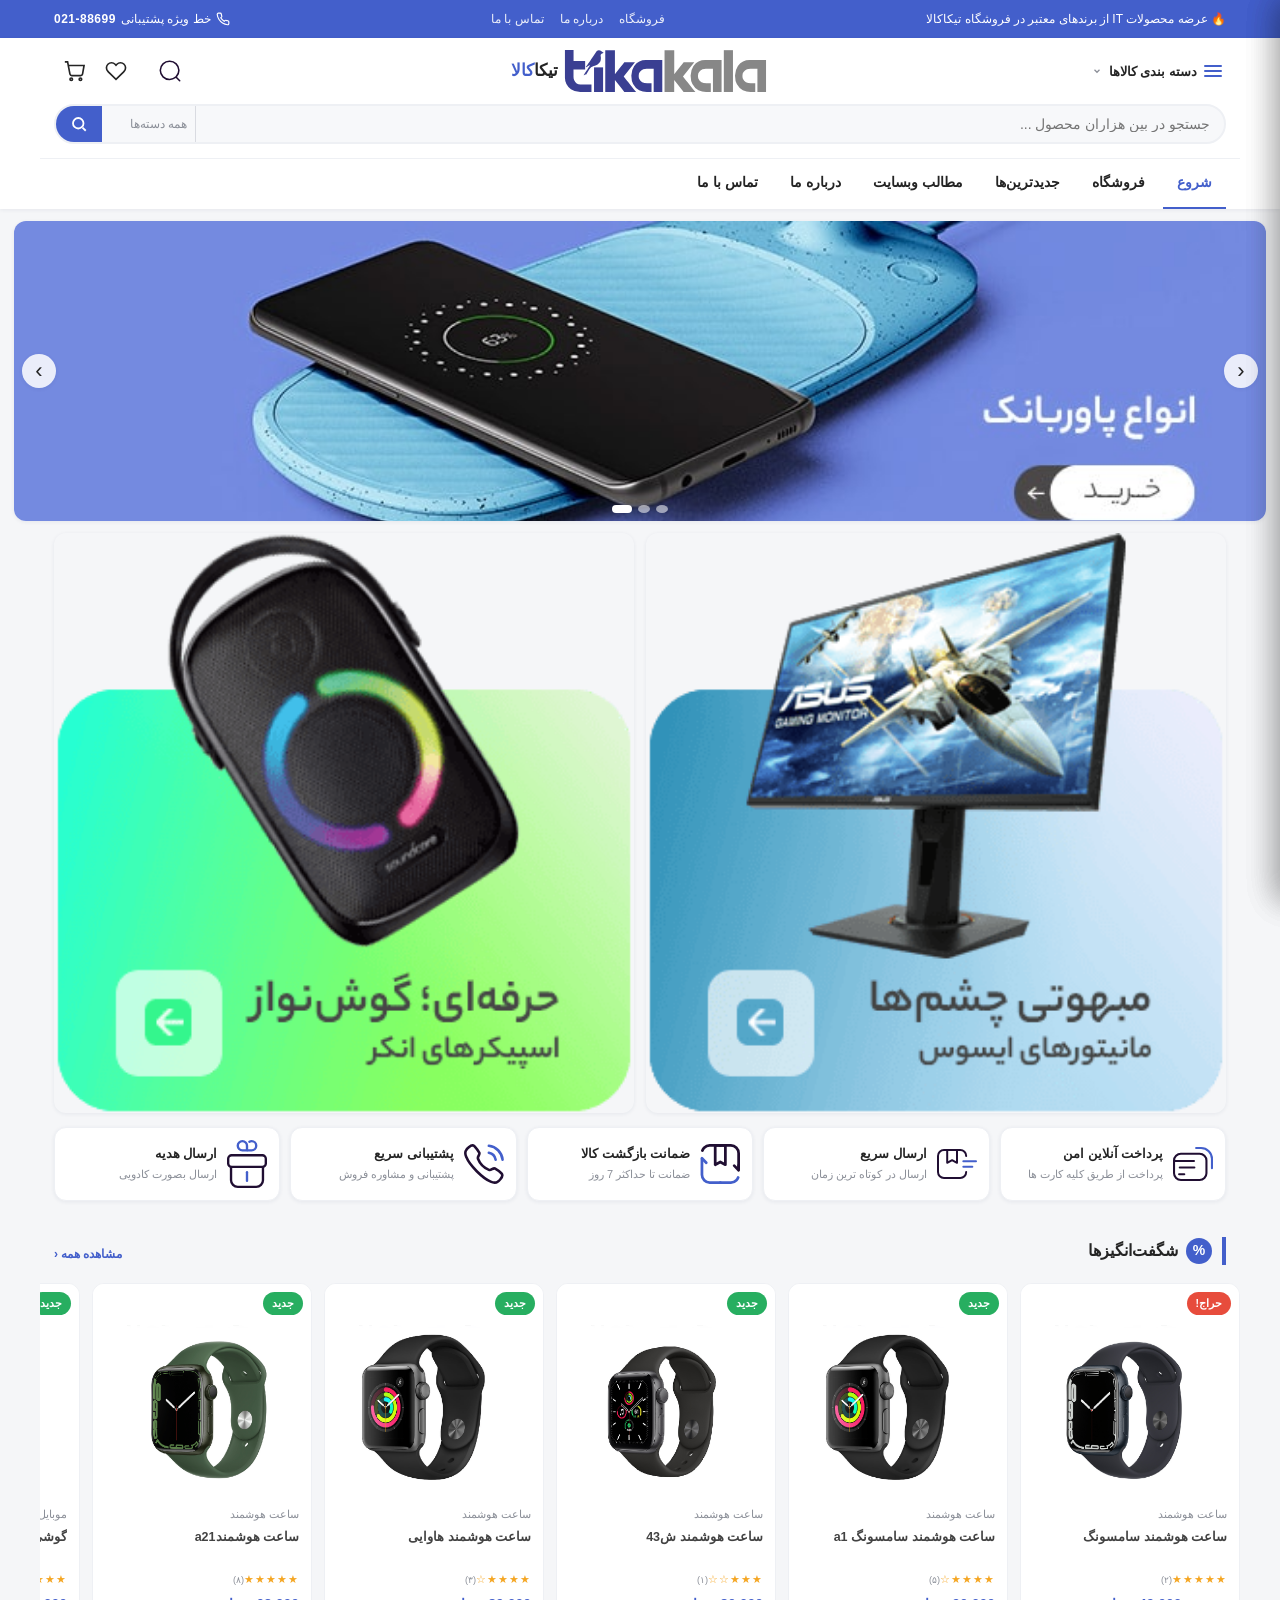
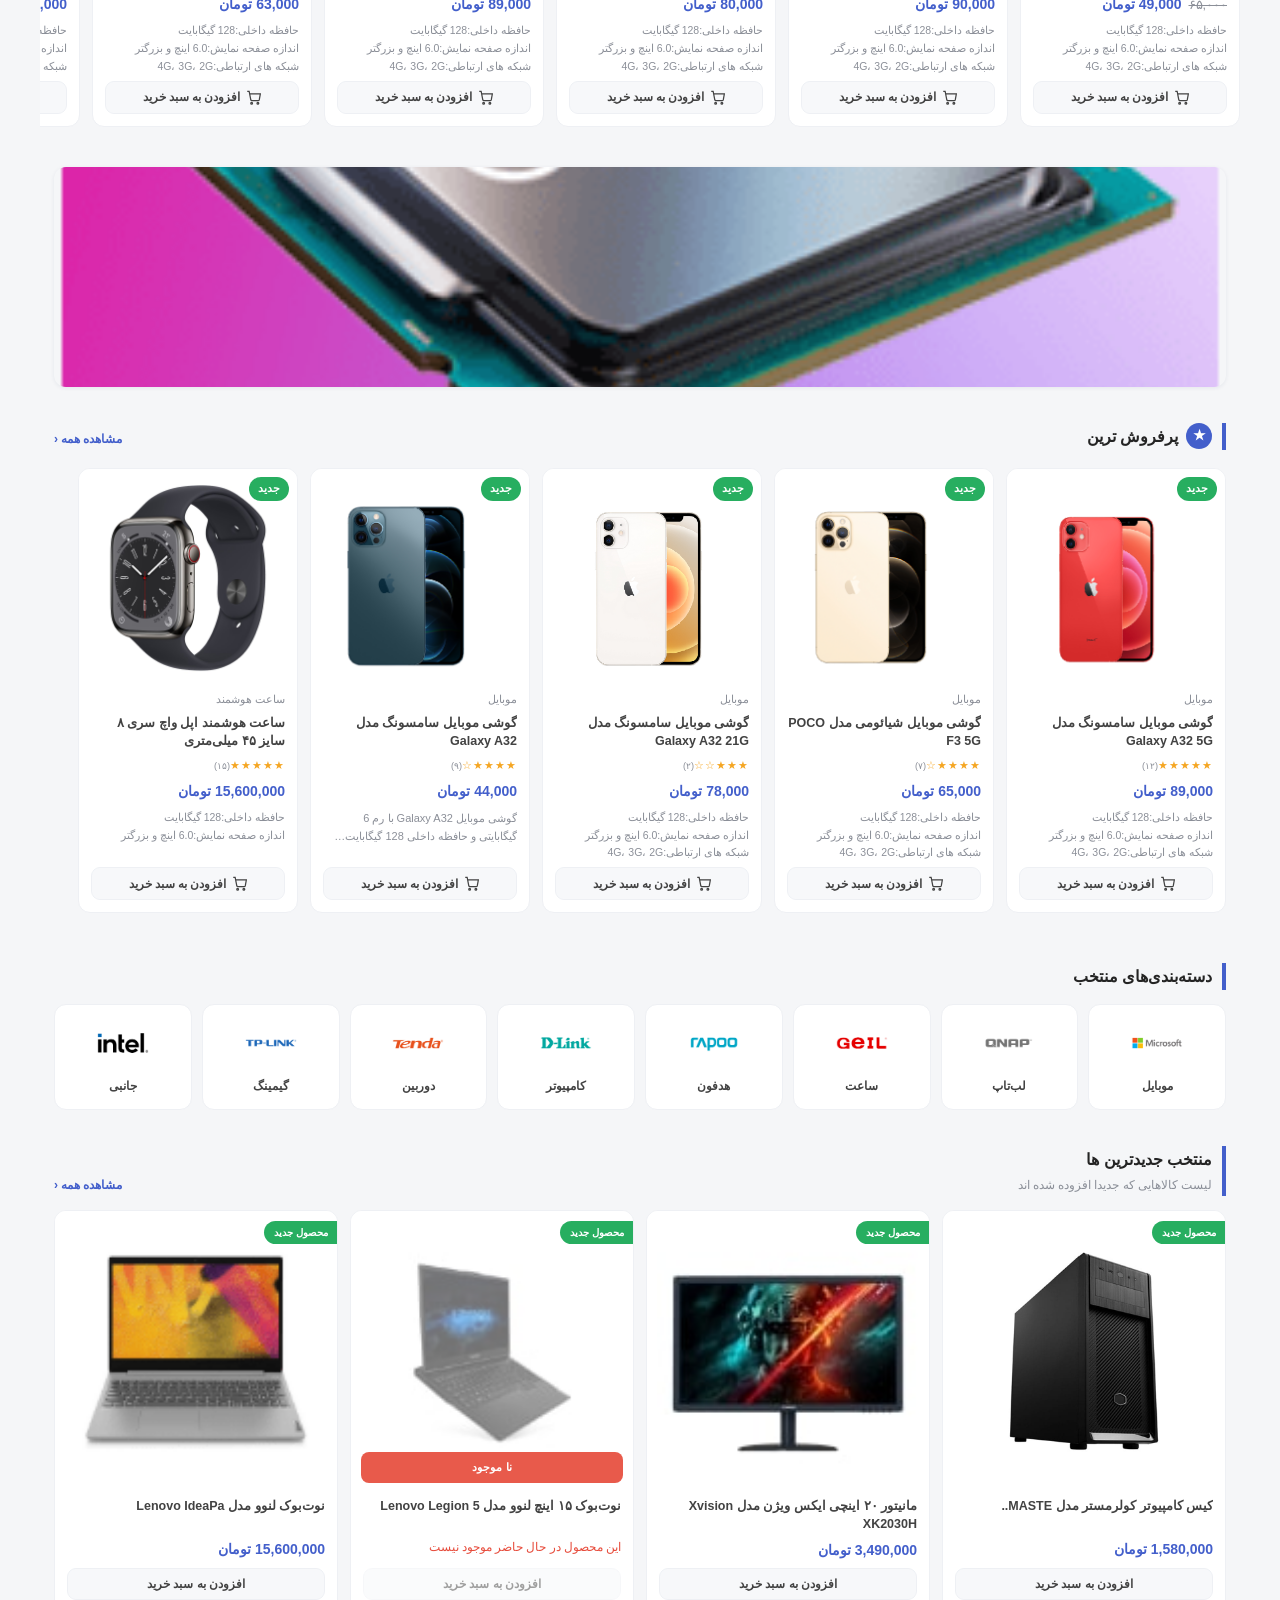
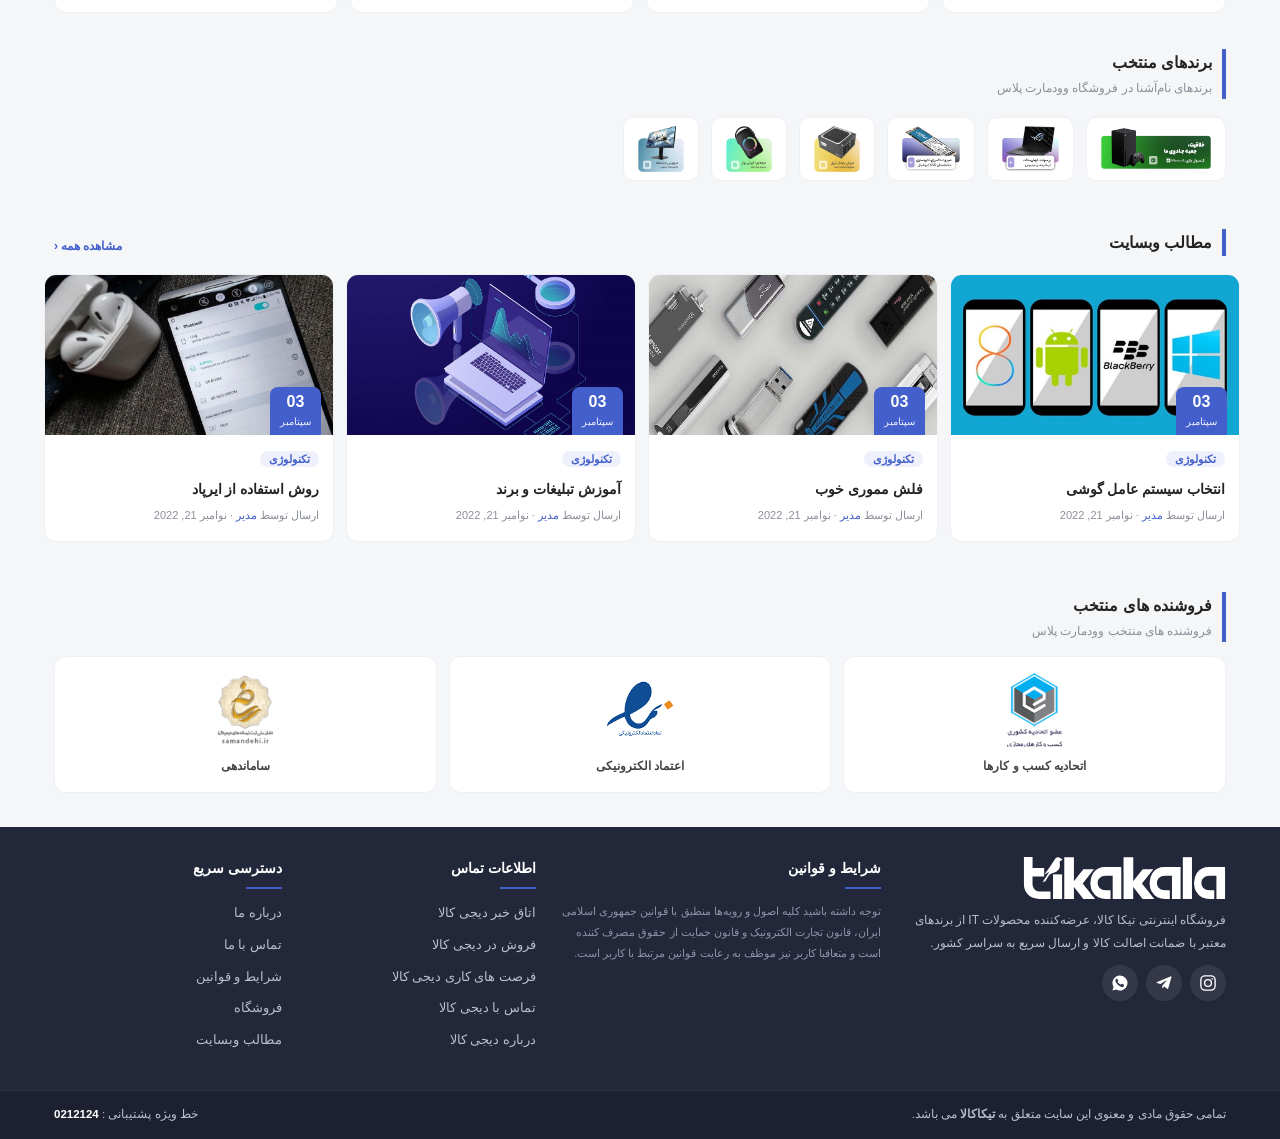
<file: index.html>
<!DOCTYPE html>
<html dir="rtl" lang="fa-IR">
<head>
<meta charset="UTF-8">
<meta name="viewport" content="width=device-width, initial-scale=1, maximum-scale=5">
<meta name="theme-color" content="#435FCB">
<title>دمو تیکا کالا وودمارت پلاس – قالب فروشگاهی موبایل</title>
<meta name="description" content="قالب فروشگاهی راست‌چین موبایل الهام گرفته از دمو تیکا کالا (Woodmart Plus) – عرضه محصولات IT از برندهای معتبر">
<link rel="icon" href="assets/img/logosite.svg" type="image/svg+xml">
<link rel="stylesheet" href="assets/css/style.css">
</head>
<body class="home rtl wd-mobile-layout">

<a class="wd-skip-link" href="#maincontent">عبور به محتوای اصلی</a>

<!-- ═══════════ نوار بالایی (Top Bar) ═══════════ -->
<div class="wd-topbar">
  <div class="container wd-topbar-in">
    <p class="wd-topbar-msg">🔥 عرضه محصولات IT از برندهای معتبر در فروشگاه تیکاکالا</p>
    <ul class="wd-topbar-links">
      <li><a href="#shop">فروشگاه</a></li>
      <li><a href="#about">درباره ما</a></li>
      <li><a href="#footer-contact">تماس با ما</a></li>
    </ul>
    <div class="wd-topbar-phone">
      <svg viewBox="0 0 24 24" width="14" height="14" fill="none" stroke="currentColor" stroke-width="2"><path d="M22 16.9v3a2 2 0 0 1-2.2 2 19.8 19.8 0 0 1-8.6-3 19.5 19.5 0 0 1-6-6A19.8 19.8 0 0 1 2.1 4.2 2 2 0 0 1 4.1 2h3a2 2 0 0 1 2 1.7c.1 1 .4 2 .7 2.9a2 2 0 0 1-.4 2.1L8.1 10a16 16 0 0 0 6 6l1.2-1.3a2 2 0 0 1 2.1-.4c.9.3 1.9.6 2.9.7a2 2 0 0 1 1.7 2z"/></svg>
      خط ویژه پشتیبانی <bdi>021-88699</bdi>
    </div>
  </div>
</div>

<!-- ═══════════ هدر اصلی ═══════════ -->
<header class="wd-header" id="wd-header">
  <div class="container wd-header-row">

    <!-- دکمه منوی موبایل + دسته‌بندی کالاها -->
    <button class="wd-btn-cat" id="btn-categories" aria-expanded="false" aria-controls="cat-panel">
      <span class="wd-burger" aria-hidden="true"><i></i><i></i><i></i></span>
      <span class="wd-btn-cat-txt">دسته بندی کالاها</span>
      <svg class="wd-chev" width="10" height="10" viewBox="0 0 24 24" fill="none" stroke="currentColor" stroke-width="3"><path d="M6 9l6 6 6-6"/></svg>
    </button>

    <!-- لوگو -->
    <a class="wd-logo" href="index.html" aria-label="تیکا کالا">
      <img src="assets/img/logosite.svg" alt="لوگوی تیکا کالا" width="120" height="40">
      <span class="wd-logo-text">تیکا<span>کالا</span></span>
    </a>

    <!-- جستجوی موبایل -->
    <button class="wd-icon-btn" id="btn-search-open" aria-label="جستجو">
      <img src="assets/img/searchIcon.svg" alt="" width="22" height="22">
    </button>

    <!-- اکانت / علاقه‌مندی / سبد -->
    <div class="wd-header-actions">
      <button class="wd-icon-btn wd-only-mobile" id="btn-account" aria-label="ورود">
        <svg viewBox="0 0 24 24" width="22" height="22" fill="none" stroke="currentColor" stroke-width="1.8"><circle cx="12" cy="8" r="4"/><path d="M4 21c0-4 3.6-6.5 8-6.5s8 2.5 8 6.5"/></svg>
      </button>
      <a class="wd-icon-btn" href="#wishlist" aria-label="علاقه مندی">
        <svg viewBox="0 0 24 24" width="22" height="22" fill="none" stroke="currentColor" stroke-width="1.8"><path d="M20.8 4.6a5.5 5.5 0 0 0-7.8 0L12 5.7l-1-1.1a5.5 5.5 0 0 0-7.8 7.8l1 1.1L12 21.2l7.8-7.7 1-1.1a5.5 5.5 0 0 0 0-7.8z"/></svg>
        <span class="wd-badge" data-count="0">0</span>
      </a>
      <button class="wd-icon-btn" id="btn-cart" aria-label="سبد خرید">
        <svg viewBox="0 0 24 24" width="22" height="22" fill="none" stroke="currentColor" stroke-width="1.8"><circle cx="9" cy="21" r="1.4"/><circle cx="19" cy="21" r="1.4"/><path d="M2 2h3l2.6 13.4a2 2 0 0 0 2 1.6h9.7a2 2 0 0 0 2-1.6L23 6H6"/></svg>
        <span class="wd-badge wd-badge-cart" data-count="0">0</span>
      </button>
    </div>
  </div>

  <!-- سرچ بار (زیر هدر، فقط موبایل) -->
  <div class="wd-searchbar">
    <div class="container">
      <form class="wd-search-form" role="search" action="#" method="get">
        <input type="search" name="s" placeholder="جستجو در بین هزاران محصول ..." aria-label="جستجو">
        <select name="cat" aria-label="دسته جستجو">
          <option value="">همه دسته‌ها</option>
          <option>موبایل</option>
          <option>کالای دیجیتال</option>
          <option>لب‌تاپ</option>
          <option>ساعت هوشمند</option>
          <option>خانه و آشپزخانه</option>
        </select>
        <button type="submit" aria-label="جستجو">
          <svg viewBox="0 0 24 24" width="18" height="18" fill="none" stroke="#fff" stroke-width="2.4"><circle cx="11" cy="11" r="7"/><path d="M21 21l-4.3-4.3"/></svg>
        </button>
      </form>
    </div>
  </div>

  <!-- منوی افقی (دسکتاپ/تبلت) -->
  <nav class="wd-nav container" aria-label="ناوبری اصلی">
    <ul class="wd-menu">
      <li><a href="#" class="active">شروع</a></li>
      <li><a href="#shop">فروشگاه</a></li>
      <li><a href="#new-arrivals">جدیدترین‌ها</a></li>
      <li><a href="#blog">مطالب وبسایت</a></li>
      <li><a href="#about">درباره ما</a></li>
      <li><a href="#footer-contact">تماس با ما</a></li>
    </ul>
  </nav>
</header>

<!-- ═══════════ پنل کشویی دسته‌بندی‌ها ═══════════ -->
<div class="wd-drawer cat-drawer" id="cat-panel" aria-hidden="true">
  <div class="wd-drawer-head">
    <h3>دسته بندی کالاها</h3>
    <button class="wd-drawer-close" data-close="cat" aria-label="بستن">×</button>
  </div>
  <ul class="wd-cat-list">
    <li class="has-sub">
      <a href="#shop"><img src="assets/img/icon.svg" alt="" width="18" height="18"> موبایل و ارتباطات</a>
      <ul class="wd-submenu">
        <li><a href="#">گوشی موبایل</a></li>
        <li><a href="#">تبلت</a></li>
        <li><a href="#">ساعت هوشمند</a></li>
        <li><a href="#">هدفون و ایرپاد</a></li>
      </ul>
    </li>
    <li class="has-sub">
      <a href="#shop"><img src="assets/img/icon.svg" alt="" width="18" height="18"> کالای دیجیتال</a>
      <ul class="wd-submenu">
        <li><a href="#">لب‌تاپ و اولترابوک</a></li>
        <li><a href="#">کیس و قطعات</a></li>
        <li><a href="#">مانیتور</a></li>
        <li><a href="#">کنسول بازی</a></li>
      </ul>
    </li>
    <li class="has-sub">
      <a href="#shop"><img src="assets/img/icon.svg" alt="" width="18" height="18"> میز و صندلی</a>
      <ul class="wd-submenu">
        <li><a href="#">میز های قهوه</a></li>
        <li><a href="#">میز صبحانه</a></li>
        <li><a href="#">میز ناهار خوری</a></li>
        <li><a href="#">میز نوشتن</a></li>
        <li><a href="#">میز بازی</a></li>
      </ul>
    </li>
    <li class="has-sub">
      <a href="#shop"><img src="assets/img/icon.svg" alt="" width="18" height="18"> کاناپه و راحتی</a>
      <ul class="wd-submenu">
        <li><a href="#">زیر پایی</a></li>
        <li><a href="#">تخت های روز</a></li>
        <li><a href="#">صندلی استراحت</a></li>
        <li><a href="#">کاناپه های کوچک</a></li>
        <li><a href="#">صندلی راحتی</a></li>
      </ul>
    </li>
    <li class="has-sub">
      <a href="#shop"><img src="assets/img/icon.svg" alt="" width="18" height="18"> سیستم های نگهداری</a>
      <ul class="wd-submenu">
        <li><a href="#">قفسه های نگهداری</a></li>
        <li><a href="#">واحد های راهرو</a></li>
        <li><a href="#">کابینت کفش</a></li>
        <li><a href="#">قفسه و دراور</a></li>
        <li><a href="#">کتابخانه</a></li>
      </ul>
    </li>
    <li class="has-sub">
      <a href="#shop"><img src="assets/img/icon.svg" alt="" width="18" height="18"> مبل کودک</a>
      <ul class="wd-submenu">
        <li><a href="#">اتاق خواب کودکان</a></li>
        <li><a href="#">صندلی کودکان</a></li>
        <li><a href="#">حمام کودکان</a></li>
        <li><a href="#">نور پردازی کودکان</a></li>
        <li><a href="#">منسوجات کودکان</a></li>
      </ul>
    </li>
    <li><a href="#shop">خودرو، ابزار و تجهیزات صنعتی</a></li>
    <li><a href="#shop">مد و پوشاک</a></li>
    <li><a href="#shop">اسباب بازی، کودک و نوزاد</a></li>
    <li><a href="#shop">خانه و آشپزخانه</a></li>
    <li><a href="#shop">کتاب، لوازم التحریر و هنر</a></li>
  </ul>
</div>

<!-- ═══════════ پنل کشویی سبد خرید ═══════════ -->
<div class="wd-drawer cart-drawer" id="cart-panel" aria-hidden="true">
  <div class="wd-drawer-head">
    <h3>سبد خرید <span class="wd-drawer-count">(0 مورد)</span></h3>
    <button class="wd-drawer-close" data-close="cart" aria-label="بستن">×</button>
  </div>
  <div class="wd-cart-body" id="cart-body">
    <p class="wd-cart-empty">سبد خرید شما خالی است!</p>
  </div>
  <div class="wd-cart-foot">
    <div class="wd-cart-total"><span>جمع کل:</span> <bdi class="wd-cart-sum">۰ تومان</bdi></div>
    <a href="#" class="wd-btn wd-btn-primary wd-btn-block">ادامه فرآیند خرید</a>
  </div>
</div>

<!-- ═══════════ پنل ورود / ثبت‌نام ═══════════ -->
<div class="wd-drawer login-drawer" id="login-panel" aria-hidden="true">
  <div class="wd-drawer-head">
    <h3>ورود</h3>
    <button class="wd-drawer-close" data-close="login" aria-label="بستن">×</button>
  </div>
  <form class="wd-login-form" action="#" method="post">
    <p class="wd-form-field">
      <label for="login-user">نام کاربری یا آدرس ایمیل <abbr title="الزامی">*</abbr></label>
      <input type="text" id="login-user" required autocomplete="username">
    </p>
    <p class="wd-form-field">
      <label for="login-pass">رمز عبور <abbr title="الزامی">*</abbr></label>
      <input type="password" id="login-pass" required autocomplete="current-password">
    </p>
    <p class="wd-form-row">
      <label class="wd-check"><input type="checkbox" name="remember"> مرا به خاطر بسپار</label>
      <a href="#" class="wd-lost-pass">رمز عبور را فراموش کرده اید؟</a>
    </p>
    <button type="submit" class="wd-btn wd-btn-primary wd-btn-block">ورود</button>
    <p class="wd-no-account">هنوز حساب کاربری ندارید؟ <a href="#register">ایجاد حساب کاربری</a></p>
  </form>
</div>

<!-- ═══════════ لایه پس‌زمینه ═══════════ -->
<div class="wd-overlay" id="drawer-overlay"></div>

<!-- ═══════════ مودال جستجوی تمام صفحه ═══════════ -->
<div class="wd-modal-search" id="search-modal" aria-hidden="true">
  <button class="wd-modal-close" id="btn-search-close" aria-label="بستن">×</button>
  <form class="wd-modal-form" action="#">
    <input type="search" placeholder="جستجو ..." aria-label="جستجو">
    <button type="submit" aria-label="جستجو">
      <svg viewBox="0 0 24 24" width="20" height="20" fill="none" stroke="#fff" stroke-width="2.4"><circle cx="11" cy="11" r="7"/><path d="M21 21l-4.3-4.3"/></svg>
    </button>
  </form>
  <div class="container">
    <h4>جستجوهای محبوب</h4>
    <div class="wd-pop-tags">
      <a href="#">موبایل</a><a href="#">ساعت</a><a href="#">کالای دیجیتال</a>
      <a href="#">مد و پوشاک</a><a href="#">خانه و آشپزخانه</a><a href="#">کتاب</a>
    </div>
  </div>
</div>

<main id="maincontent">

  <!-- ═══════════ اسلایدر بنر اصلی ═══════════ -->
  <section class="wd-hero" aria-label="تخفیف‌ها و پیشنهادهای ویژه">
    <div class="wd-slider" id="hero-slider" dir="ltr">
      <div class="wd-slide is-active">
        <a href="#shop"><img src="assets/img/bbe81ad433fc55b059db634c632e8dfb8772d83f_1644673616-min.jpg" alt="بنر تخفیف گوشی موبایل" width="820" height="328"></a>
      </div>
      <div class="wd-slide">
        <a href="#shop"><img src="assets/img/f93e6cfd76a3ed10f1b0c1e48bf17782b4cf3896_1644673599-min.jpg" alt="بنر لوازم جانبی" width="820" height="328"></a>
      </div>
      <div class="wd-slide">
        <a href="#new-arrivals"><img src="assets/img/4444-min.jpg" alt="بنر جدیدترین محصولات" width="925" height="588"></a>
      </div>
      <button class="wd-slider-arrow prev" id="slide-prev" aria-label="اسلاید قبلی">‹</button>
      <button class="wd-slider-arrow next" id="slide-next" aria-label="اسلاید بعدی">›</button>
      <div class="wd-slider-dots" id="slide-dots"></div>
    </div>
  </section>

  <!-- ═══════════ بنرهای تبلیغاتی کوچک ═══════════ -->
  <section class="container wd-banner-grid">
    <a class="wd-mini-banner" href="#shop"><img src="assets/img/1-min-1.png" alt="بنر لپ‌تاپ" loading="lazy"></a>
    <a class="wd-mini-banner" href="#shop"><img src="assets/img/2-min-1.png" alt="بنر ساعت هوشمند" loading="lazy"></a>
  </section>

  <!-- ═══════════ خدمات شش‌گانه ═══════════ -->
  <section class="container wd-services">
    <div class="wd-service"><img src="assets/img/SafePayment.svg" alt="" width="40" height="40"><div><b>پرداخت آنلاین امن</b><span>پرداخت از طریق کلیه کارت ها</span></div></div>
    <div class="wd-service"><img src="assets/img/FastSending.svg" alt="" width="40" height="40"><div><b>ارسال سریع</b><span>ارسال در کوتاه ترین زمان</span></div></div>
    <div class="wd-service"><img src="assets/img/Guarantee.svg" alt="" width="40" height="40"><div><b>ضمانت بازگشت کالا</b><span>ضمانت تا حداکثر 7 روز</span></div></div>
    <div class="wd-service"><img src="assets/img/Calling.svg" alt="" width="40" height="40"><div><b>پشتیبانی سریع</b><span>پشتیبانی و مشاوره فروش</span></div></div>
    <div class="wd-service"><img src="assets/img/Gifts.svg" alt="" width="40" height="40"><div><b>ارسال هدیه</b><span>ارسال بصورت کادویی</span></div></div>
  </section>

  <!-- ═══════════ حراج‌های شگفت‌انگیز (محصولات) ═══════════ -->
  <section class="container wd-section" id="shop">
    <header class="wd-sec-head">
      <h2 class="wd-sec-title"><span class="wd-title-icon">%</span> شگفت‌انگیزها</h2>
      <a class="wd-see-all" href="#">مشاهده همه <span>‹</span></a>
    </header>
    <div class="wd-carousel" data-carousel>
      <div class="wd-track products-track">

        <article class="wd-product">
          <div class="wd-prod-img">
            <span class="wd-label wd-label-sale">حراج!</span>
            <a href="#"><img src="assets/img/01-min.png" alt="ساعت هوشمند سامسونگ" loading="lazy" width="250" height="250"></a>
            <div class="wd-prod-hover">
              <a href="#" class="wd-hbtn wd-hbtn-wish" aria-label="افزودن به علاقه مندی"><svg viewBox="0 0 24 24" width="16" height="16" fill="none" stroke="currentColor" stroke-width="2"><path d="M20.8 4.6a5.5 5.5 0 0 0-7.8 0L12 5.7l-1-1.1a5.5 5.5 0 0 0-7.8 7.8l1 1.1L12 21.2l7.8-7.7 1-1.1a5.5 5.5 0 0 0 0-7.8z"/></svg></a>
              <a href="#" class="wd-hbtn wd-hbtn-cmp" aria-label="مقایسه"><svg viewBox="0 0 24 24" width="16" height="16" fill="none" stroke="currentColor" stroke-width="2"><path d="M16 3l4 4-4 4"/><path d="M20 7H4"/><path d="M8 21l-4-4 4-4"/><path d="M4 17h16"/></svg></a>
              <a href="#" class="wd-hbtn wd-hbtn-view" aria-label="مشاهده سریع"><svg viewBox="0 0 24 24" width="16" height="16" fill="none" stroke="currentColor" stroke-width="2"><path d="M1 12s4-8 11-8 11 8 11 8-4 8-11 8S1 12 1 12z"/><circle cx="12" cy="12" r="3"/></svg></a>
            </div>
          </div>
          <div class="wd-prod-info">
            <span class="wd-prod-cat">ساعت هوشمند</span>
            <h3 class="wd-prod-title"><a href="#">ساعت هوشمند سامسونگ</a></h3>
            <div class="wd-prod-rating"><span>★★★★★</span><small>(۲)</small></div>
            <div class="wd-prod-price">
              <del>۶۵,۰۰۰</del>
              <ins><bdi>49,000</bdi> تومان</ins>
            </div>
            <ul class="wd-prod-attrs">
              <li>حافظه داخلی:128 گیگابایت</li>
              <li>اندازه صفحه نمایش:6.0 اینچ و بزرگتر</li>
              <li>شبکه های ارتباطی:4G، 3G، 2G</li>
            </ul>
            <button class="wd-add-cart" data-name="ساعت هوشمند سامسونگ" data-price="49000">
              <svg viewBox="0 0 24 24" width="15" height="15" fill="none" stroke="currentColor" stroke-width="2"><circle cx="9" cy="21" r="1.4"/><circle cx="19" cy="21" r="1.4"/><path d="M2 2h3l2.6 13.4a2 2 0 0 0 2 1.6h9.7a2 2 0 0 0 2-1.6L23 6H6"/></svg>
              افزودن به سبد خرید
            </button>
          </div>
        </article>

        <article class="wd-product">
          <div class="wd-prod-img">
            <span class="wd-label wd-label-new">جدید</span>
            <a href="#"><img src="assets/img/02-min-1.png" alt="ساعت هوشمند سامسونگ a1" loading="lazy" width="250" height="250"></a>
            <div class="wd-prod-hover">
              <a href="#" class="wd-hbtn wd-hbtn-wish" aria-label="افزودن به علاقه مندی"><svg viewBox="0 0 24 24" width="16" height="16" fill="none" stroke="currentColor" stroke-width="2"><path d="M20.8 4.6a5.5 5.5 0 0 0-7.8 0L12 5.7l-1-1.1a5.5 5.5 0 0 0-7.8 7.8l1 1.1L12 21.2l7.8-7.7 1-1.1a5.5 5.5 0 0 0 0-7.8z"/></svg></a>
              <a href="#" class="wd-hbtn wd-hbtn-cmp" aria-label="مقایسه"><svg viewBox="0 0 24 24" width="16" height="16" fill="none" stroke="currentColor" stroke-width="2"><path d="M16 3l4 4-4 4"/><path d="M20 7H4"/><path d="M8 21l-4-4 4-4"/><path d="M4 17h16"/></svg></a>
              <a href="#" class="wd-hbtn wd-hbtn-view" aria-label="مشاهده سریع"><svg viewBox="0 0 24 24" width="16" height="16" fill="none" stroke="currentColor" stroke-width="2"><path d="M1 12s4-8 11-8 11 8 11 8-4 8-11 8S1 12 1 12z"/><circle cx="12" cy="12" r="3"/></svg></a>
            </div>
          </div>
          <div class="wd-prod-info">
            <span class="wd-prod-cat">ساعت هوشمند</span>
            <h3 class="wd-prod-title"><a href="#">ساعت هوشمند سامسونگ a1</a></h3>
            <div class="wd-prod-rating"><span>★★★★☆</span><small>(۵)</small></div>
            <div class="wd-prod-price"><ins><bdi>90,000</bdi> تومان</ins></div>
            <ul class="wd-prod-attrs">
              <li>حافظه داخلی:128 گیگابایت</li>
              <li>اندازه صفحه نمایش:6.0 اینچ و بزرگتر</li>
              <li>شبکه های ارتباطی:4G، 3G، 2G</li>
            </ul>
            <button class="wd-add-cart" data-name="ساعت هوشمند سامسونگ a1" data-price="90000">
              <svg viewBox="0 0 24 24" width="15" height="15" fill="none" stroke="currentColor" stroke-width="2"><circle cx="9" cy="21" r="1.4"/><circle cx="19" cy="21" r="1.4"/><path d="M2 2h3l2.6 13.4a2 2 0 0 0 2 1.6h9.7a2 2 0 0 0 2-1.6L23 6H6"/></svg>
              افزودن به سبد خرید
            </button>
          </div>
        </article>

        <article class="wd-product">
          <div class="wd-prod-img">
            <span class="wd-label wd-label-new">جدید</span>
            <a href="#"><img src="assets/img/04-min-1.png" alt="ساعت هوشمند ش43" loading="lazy" width="250" height="250"></a>
            <div class="wd-prod-hover">
              <a href="#" class="wd-hbtn wd-hbtn-wish" aria-label="افزودن به علاقه مندی"><svg viewBox="0 0 24 24" width="16" height="16" fill="none" stroke="currentColor" stroke-width="2"><path d="M20.8 4.6a5.5 5.5 0 0 0-7.8 0L12 5.7l-1-1.1a5.5 5.5 0 0 0-7.8 7.8l1 1.1L12 21.2l7.8-7.7 1-1.1a5.5 5.5 0 0 0 0-7.8z"/></svg></a>
              <a href="#" class="wd-hbtn wd-hbtn-cmp" aria-label="مقایسه"><svg viewBox="0 0 24 24" width="16" height="16" fill="none" stroke="currentColor" stroke-width="2"><path d="M16 3l4 4-4 4"/><path d="M20 7H4"/><path d="M8 21l-4-4 4-4"/><path d="M4 17h16"/></svg></a>
              <a href="#" class="wd-hbtn wd-hbtn-view" aria-label="مشاهده سریع"><svg viewBox="0 0 24 24" width="16" height="16" fill="none" stroke="currentColor" stroke-width="2"><path d="M1 12s4-8 11-8 11 8 11 8-4 8-11 8S1 12 1 12z"/><circle cx="12" cy="12" r="3"/></svg></a>
            </div>
          </div>
          <div class="wd-prod-info">
            <span class="wd-prod-cat">ساعت هوشمند</span>
            <h3 class="wd-prod-title"><a href="#">ساعت هوشمند ش43</a></h3>
            <div class="wd-prod-rating"><span>★★★☆☆</span><small>(۱)</small></div>
            <div class="wd-prod-price"><ins><bdi>80,000</bdi> تومان</ins></div>
            <ul class="wd-prod-attrs">
              <li>حافظه داخلی:128 گیگابایت</li>
              <li>اندازه صفحه نمایش:6.0 اینچ و بزرگتر</li>
              <li>شبکه های ارتباطی:4G، 3G، 2G</li>
            </ul>
            <button class="wd-add-cart" data-name="ساعت هوشمند ش43" data-price="80000">
              <svg viewBox="0 0 24 24" width="15" height="15" fill="none" stroke="currentColor" stroke-width="2"><circle cx="9" cy="21" r="1.4"/><circle cx="19" cy="21" r="1.4"/><path d="M2 2h3l2.6 13.4a2 2 0 0 0 2 1.6h9.7a2 2 0 0 0 2-1.6L23 6H6"/></svg>
              افزودن به سبد خرید
            </button>
          </div>
        </article>

        <article class="wd-product">
          <div class="wd-prod-img">
            <span class="wd-label wd-label-new">جدید</span>
            <a href="#"><img src="assets/img/02-min.png" alt="ساعت هوشمند هاوایی" loading="lazy" width="250" height="250"></a>
            <div class="wd-prod-hover">
              <a href="#" class="wd-hbtn wd-hbtn-wish" aria-label="افزودن به علاقه مندی"><svg viewBox="0 0 24 24" width="16" height="16" fill="none" stroke="currentColor" stroke-width="2"><path d="M20.8 4.6a5.5 5.5 0 0 0-7.8 0L12 5.7l-1-1.1a5.5 5.5 0 0 0-7.8 7.8l1 1.1L12 21.2l7.8-7.7 1-1.1a5.5 5.5 0 0 0 0-7.8z"/></svg></a>
              <a href="#" class="wd-hbtn wd-hbtn-cmp" aria-label="مقایسه"><svg viewBox="0 0 24 24" width="16" height="16" fill="none" stroke="currentColor" stroke-width="2"><path d="M16 3l4 4-4 4"/><path d="M20 7H4"/><path d="M8 21l-4-4 4-4"/><path d="M4 17h16"/></svg></a>
              <a href="#" class="wd-hbtn wd-hbtn-view" aria-label="مشاهده سریع"><svg viewBox="0 0 24 24" width="16" height="16" fill="none" stroke="currentColor" stroke-width="2"><path d="M1 12s4-8 11-8 11 8 11 8-4 8-11 8S1 12 1 12z"/><circle cx="12" cy="12" r="3"/></svg></a>
            </div>
          </div>
          <div class="wd-prod-info">
            <span class="wd-prod-cat">ساعت هوشمند</span>
            <h3 class="wd-prod-title"><a href="#">ساعت هوشمند هاوایی</a></h3>
            <div class="wd-prod-rating"><span>★★★★☆</span><small>(۳)</small></div>
            <div class="wd-prod-price"><ins><bdi>89,000</bdi> تومان</ins></div>
            <ul class="wd-prod-attrs">
              <li>حافظه داخلی:128 گیگابایت</li>
              <li>اندازه صفحه نمایش:6.0 اینچ و بزرگتر</li>
              <li>شبکه های ارتباطی:4G، 3G، 2G</li>
            </ul>
            <button class="wd-add-cart" data-name="ساعت هوشمند هاوایی" data-price="89000">
              <svg viewBox="0 0 24 24" width="15" height="15" fill="none" stroke="currentColor" stroke-width="2"><circle cx="9" cy="21" r="1.4"/><circle cx="19" cy="21" r="1.4"/><path d="M2 2h3l2.6 13.4a2 2 0 0 0 2 1.6h9.7a2 2 0 0 0 2-1.6L23 6H6"/></svg>
              افزودن به سبد خرید
            </button>
          </div>
        </article>

        <article class="wd-product">
          <div class="wd-prod-img">
            <span class="wd-label wd-label-new">جدید</span>
            <a href="#"><img src="assets/img/05-min-1.png" alt="ساعت هوشمند a21" loading="lazy" width="250" height="250"></a>
            <div class="wd-prod-hover">
              <a href="#" class="wd-hbtn wd-hbtn-wish" aria-label="افزودن به علاقه مندی"><svg viewBox="0 0 24 24" width="16" height="16" fill="none" stroke="currentColor" stroke-width="2"><path d="M20.8 4.6a5.5 5.5 0 0 0-7.8 0L12 5.7l-1-1.1a5.5 5.5 0 0 0-7.8 7.8l1 1.1L12 21.2l7.8-7.7 1-1.1a5.5 5.5 0 0 0 0-7.8z"/></svg></a>
              <a href="#" class="wd-hbtn wd-hbtn-cmp" aria-label="مقایسه"><svg viewBox="0 0 24 24" width="16" height="16" fill="none" stroke="currentColor" stroke-width="2"><path d="M16 3l4 4-4 4"/><path d="M20 7H4"/><path d="M8 21l-4-4 4-4"/><path d="M4 17h16"/></svg></a>
              <a href="#" class="wd-hbtn wd-hbtn-view" aria-label="مشاهده سریع"><svg viewBox="0 0 24 24" width="16" height="16" fill="none" stroke="currentColor" stroke-width="2"><path d="M1 12s4-8 11-8 11 8 11 8-4 8-11 8S1 12 1 12z"/><circle cx="12" cy="12" r="3"/></svg></a>
            </div>
          </div>
          <div class="wd-prod-info">
            <span class="wd-prod-cat">ساعت هوشمند</span>
            <h3 class="wd-prod-title"><a href="#">ساعت هوشمندa21</a></h3>
            <div class="wd-prod-rating"><span>★★★★★</span><small>(۸)</small></div>
            <div class="wd-prod-price"><ins><bdi>63,000</bdi> تومان</ins></div>
            <ul class="wd-prod-attrs">
              <li>حافظه داخلی:128 گیگابایت</li>
              <li>اندازه صفحه نمایش:6.0 اینچ و بزرگتر</li>
              <li>شبکه های ارتباطی:4G، 3G، 2G</li>
            </ul>
            <button class="wd-add-cart" data-name="ساعت هوشمندa21" data-price="63000">
              <svg viewBox="0 0 24 24" width="15" height="15" fill="none" stroke="currentColor" stroke-width="2"><circle cx="9" cy="21" r="1.4"/><circle cx="19" cy="21" r="1.4"/><path d="M2 2h3l2.6 13.4a2 2 0 0 0 2 1.6h9.7a2 2 0 0 0 2-1.6L23 6H6"/></svg>
              افزودن به سبد خرید
            </button>
          </div>
        </article>

        <article class="wd-product">
          <div class="wd-prod-img">
            <span class="wd-label wd-label-new">جدید</span>
            <a href="#"><img src="assets/img/3.png" alt="گوشی موبایل سامسونگ a12 -56A" loading="lazy" width="250" height="250"></a>
            <div class="wd-prod-hover">
              <a href="#" class="wd-hbtn wd-hbtn-wish" aria-label="افزودن به علاقه مندی"><svg viewBox="0 0 24 24" width="16" height="16" fill="none" stroke="currentColor" stroke-width="2"><path d="M20.8 4.6a5.5 5.5 0 0 0-7.8 0L12 5.7l-1-1.1a5.5 5.5 0 0 0-7.8 7.8l1 1.1L12 21.2l7.8-7.7 1-1.1a5.5 5.5 0 0 0 0-7.8z"/></svg></a>
              <a href="#" class="wd-hbtn wd-hbtn-cmp" aria-label="مقایسه"><svg viewBox="0 0 24 24" width="16" height="16" fill="none" stroke="currentColor" stroke-width="2"><path d="M16 3l4 4-4 4"/><path d="M20 7H4"/><path d="M8 21l-4-4 4-4"/><path d="M4 17h16"/></svg></a>
              <a href="#" class="wd-hbtn wd-hbtn-view" aria-label="مشاهده سریع"><svg viewBox="0 0 24 24" width="16" height="16" fill="none" stroke="currentColor" stroke-width="2"><path d="M1 12s4-8 11-8 11 8 11 8-4 8-11 8S1 12 1 12z"/><circle cx="12" cy="12" r="3"/></svg></a>
            </div>
          </div>
          <div class="wd-prod-info">
            <span class="wd-prod-cat">موبایل</span>
            <h3 class="wd-prod-title"><a href="#">گوشی موبایل سامسونگ a12 -56A</a></h3>
            <div class="wd-prod-rating"><span>★★★★☆</span><small>(۴)</small></div>
            <div class="wd-prod-price"><ins><bdi>49,000</bdi> تومان</ins></div>
            <ul class="wd-prod-attrs">
              <li>حافظه داخلی:128 گیگابایت</li>
              <li>اندازه صفحه نمایش:6.0 اینچ و بزرگتر</li>
              <li>شبکه های ارتباطی:4G، 3G، 2G</li>
            </ul>
            <button class="wd-add-cart" data-name="گوشی موبایل سامسونگ a12 -56A" data-price="49000">
              <svg viewBox="0 0 24 24" width="15" height="15" fill="none" stroke="currentColor" stroke-width="2"><circle cx="9" cy="21" r="1.4"/><circle cx="19" cy="21" r="1.4"/><path d="M2 2h3l2.6 13.4a2 2 0 0 0 2 1.6h9.7a2 2 0 0 0 2-1.6L23 6H6"/></svg>
              افزودن به سبد خرید
            </button>
          </div>
        </article>

      </div>
    </div>
  </section>

  <!-- ═══════════ بنر عریض وسط ═══════════ -->
  <section class="container wd-wide-banner">
    <a href="#shop"><img src="assets/img/33-min.png" alt="بنر تخفیف ویژه آخر هفته" loading="lazy"></a>
  </section>

  <!-- ═══════════ پرفروش‌ترین محصولات ═══════════ -->
  <section class="container wd-section" id="bestseller">
    <header class="wd-sec-head">
      <h2 class="wd-sec-title"><span class="wd-title-icon">★</span> پرفروش ترین</h2>
      <a class="wd-see-all" href="#">مشاهده همه <span>‹</span></a>
    </header>
    <div class="wd-carousel" data-carousel>
      <div class="wd-track products-track">

        <article class="wd-product">
          <div class="wd-prod-img">
            <span class="wd-label wd-label-new">جدید</span>
            <a href="#"><img src="assets/img/2222-min.png" alt="گوشی موبایل سامسونگ مدل Galaxy A32 5G" loading="lazy" width="250" height="250"></a>
            <div class="wd-prod-hover">
              <a href="#" class="wd-hbtn wd-hbtn-wish" aria-label="افزودن به علاقه مندی"><svg viewBox="0 0 24 24" width="16" height="16" fill="none" stroke="currentColor" stroke-width="2"><path d="M20.8 4.6a5.5 5.5 0 0 0-7.8 0L12 5.7l-1-1.1a5.5 5.5 0 0 0-7.8 7.8l1 1.1L12 21.2l7.8-7.7 1-1.1a5.5 5.5 0 0 0 0-7.8z"/></svg></a>
              <a href="#" class="wd-hbtn wd-hbtn-cmp" aria-label="مقایسه"><svg viewBox="0 0 24 24" width="16" height="16" fill="none" stroke="currentColor" stroke-width="2"><path d="M16 3l4 4-4 4"/><path d="M20 7H4"/><path d="M8 21l-4-4 4-4"/><path d="M4 17h16"/></svg></a>
              <a href="#" class="wd-hbtn wd-hbtn-view" aria-label="مشاهده سریع"><svg viewBox="0 0 24 24" width="16" height="16" fill="none" stroke="currentColor" stroke-width="2"><path d="M1 12s4-8 11-8 11 8 11 8-4 8-11 8S1 12 1 12z"/><circle cx="12" cy="12" r="3"/></svg></a>
            </div>
          </div>
          <div class="wd-prod-info">
            <span class="wd-prod-cat">موبایل</span>
            <h3 class="wd-prod-title"><a href="#">گوشی موبایل سامسونگ مدل Galaxy A32 5G</a></h3>
            <div class="wd-prod-rating"><span>★★★★★</span><small>(۱۲)</small></div>
            <div class="wd-prod-price"><ins><bdi>89,000</bdi> تومان</ins></div>
            <ul class="wd-prod-attrs">
              <li>حافظه داخلی:128 گیگابایت</li>
              <li>اندازه صفحه نمایش:6.0 اینچ و بزرگتر</li>
              <li>شبکه های ارتباطی:4G، 3G، 2G</li>
            </ul>
            <button class="wd-add-cart" data-name="گوشی سامسونگ Galaxy A32 5G" data-price="89000">
              <svg viewBox="0 0 24 24" width="15" height="15" fill="none" stroke="currentColor" stroke-width="2"><circle cx="9" cy="21" r="1.4"/><circle cx="19" cy="21" r="1.4"/><path d="M2 2h3l2.6 13.4a2 2 0 0 0 2 1.6h9.7a2 2 0 0 0 2-1.6L23 6H6"/></svg>
              افزودن به سبد خرید
            </button>
          </div>
        </article>

        <article class="wd-product">
          <div class="wd-prod-img">
            <span class="wd-label wd-label-new">جدید</span>
            <a href="#"><img src="assets/img/44-min-1.png" alt="گوشی موبایل شیائومی مدل POCO F3 5G" loading="lazy" width="250" height="250"></a>
            <div class="wd-prod-hover">
              <a href="#" class="wd-hbtn wd-hbtn-wish" aria-label="افزودن به علاقه مندی"><svg viewBox="0 0 24 24" width="16" height="16" fill="none" stroke="currentColor" stroke-width="2"><path d="M20.8 4.6a5.5 5.5 0 0 0-7.8 0L12 5.7l-1-1.1a5.5 5.5 0 0 0-7.8 7.8l1 1.1L12 21.2l7.8-7.7 1-1.1a5.5 5.5 0 0 0 0-7.8z"/></svg></a>
              <a href="#" class="wd-hbtn wd-hbtn-cmp" aria-label="مقایسه"><svg viewBox="0 0 24 24" width="16" height="16" fill="none" stroke="currentColor" stroke-width="2"><path d="M16 3l4 4-4 4"/><path d="M20 7H4"/><path d="M8 21l-4-4 4-4"/><path d="M4 17h16"/></svg></a>
              <a href="#" class="wd-hbtn wd-hbtn-view" aria-label="مشاهده سریع"><svg viewBox="0 0 24 24" width="16" height="16" fill="none" stroke="currentColor" stroke-width="2"><path d="M1 12s4-8 11-8 11 8 11 8-4 8-11 8S1 12 1 12z"/><circle cx="12" cy="12" r="3"/></svg></a>
            </div>
          </div>
          <div class="wd-prod-info">
            <span class="wd-prod-cat">موبایل</span>
            <h3 class="wd-prod-title"><a href="#">گوشی موبایل شیائومی مدل POCO F3 5G</a></h3>
            <div class="wd-prod-rating"><span>★★★★☆</span><small>(۷)</small></div>
            <div class="wd-prod-price"><ins><bdi>65,000</bdi> تومان</ins></div>
            <ul class="wd-prod-attrs">
              <li>حافظه داخلی:128 گیگابایت</li>
              <li>اندازه صفحه نمایش:6.0 اینچ و بزرگتر</li>
              <li>شبکه های ارتباطی:4G، 3G، 2G</li>
            </ul>
            <button class="wd-add-cart" data-name="گوشی شیائومی POCO F3 5G" data-price="65000">
              <svg viewBox="0 0 24 24" width="15" height="15" fill="none" stroke="currentColor" stroke-width="2"><circle cx="9" cy="21" r="1.4"/><circle cx="19" cy="21" r="1.4"/><path d="M2 2h3l2.6 13.4a2 2 0 0 0 2 1.6h9.7a2 2 0 0 0 2-1.6L23 6H6"/></svg>
              افزودن به سبد خرید
            </button>
          </div>
        </article>

        <article class="wd-product">
          <div class="wd-prod-img">
            <span class="wd-label wd-label-new">جدید</span>
            <a href="#"><img src="assets/img/22-1.png" alt="گوشی موبایل سامسونگ مدل Galaxy A32 21G" loading="lazy" width="250" height="250"></a>
            <div class="wd-prod-hover">
              <a href="#" class="wd-hbtn wd-hbtn-wish" aria-label="افزودن به علاقه مندی"><svg viewBox="0 0 24 24" width="16" height="16" fill="none" stroke="currentColor" stroke-width="2"><path d="M20.8 4.6a5.5 5.5 0 0 0-7.8 0L12 5.7l-1-1.1a5.5 5.5 0 0 0-7.8 7.8l1 1.1L12 21.2l7.8-7.7 1-1.1a5.5 5.5 0 0 0 0-7.8z"/></svg></a>
              <a href="#" class="wd-hbtn wd-hbtn-cmp" aria-label="مقایسه"><svg viewBox="0 0 24 24" width="16" height="16" fill="none" stroke="currentColor" stroke-width="2"><path d="M16 3l4 4-4 4"/><path d="M20 7H4"/><path d="M8 21l-4-4 4-4"/><path d="M4 17h16"/></svg></a>
              <a href="#" class="wd-hbtn wd-hbtn-view" aria-label="مشاهده سریع"><svg viewBox="0 0 24 24" width="16" height="16" fill="none" stroke="currentColor" stroke-width="2"><path d="M1 12s4-8 11-8 11 8 11 8-4 8-11 8S1 12 1 12z"/><circle cx="12" cy="12" r="3"/></svg></a>
            </div>
          </div>
          <div class="wd-prod-info">
            <span class="wd-prod-cat">موبایل</span>
            <h3 class="wd-prod-title"><a href="#">گوشی موبایل سامسونگ مدل Galaxy A32 21G</a></h3>
            <div class="wd-prod-rating"><span>★★★☆☆</span><small>(۲)</small></div>
            <div class="wd-prod-price"><ins><bdi>78,000</bdi> تومان</ins></div>
            <ul class="wd-prod-attrs">
              <li>حافظه داخلی:128 گیگابایت</li>
              <li>اندازه صفحه نمایش:6.0 اینچ و بزرگتر</li>
              <li>شبکه های ارتباطی:4G، 3G، 2G</li>
            </ul>
            <button class="wd-add-cart" data-name="گوشی سامسونگ Galaxy A32 21G" data-price="78000">
              <svg viewBox="0 0 24 24" width="15" height="15" fill="none" stroke="currentColor" stroke-width="2"><circle cx="9" cy="21" r="1.4"/><circle cx="19" cy="21" r="1.4"/><path d="M2 2h3l2.6 13.4a2 2 0 0 0 2 1.6h9.7a2 2 0 0 0 2-1.6L23 6H6"/></svg>
              افزودن به سبد خرید
            </button>
          </div>
        </article>

        <article class="wd-product">
          <div class="wd-prod-img">
            <span class="wd-label wd-label-new">جدید</span>
            <a href="#"><img src="assets/img/6.png" alt="گوشی موبایل سامسونگ مدل Galaxy A32" loading="lazy" width="250" height="250"></a>
            <div class="wd-prod-hover">
              <a href="#" class="wd-hbtn wd-hbtn-wish" aria-label="افزودن به علاقه مندی"><svg viewBox="0 0 24 24" width="16" height="16" fill="none" stroke="currentColor" stroke-width="2"><path d="M20.8 4.6a5.5 5.5 0 0 0-7.8 0L12 5.7l-1-1.1a5.5 5.5 0 0 0-7.8 7.8l1 1.1L12 21.2l7.8-7.7 1-1.1a5.5 5.5 0 0 0 0-7.8z"/></svg></a>
              <a href="#" class="wd-hbtn wd-hbtn-cmp" aria-label="مقایسه"><svg viewBox="0 0 24 24" width="16" height="16" fill="none" stroke="currentColor" stroke-width="2"><path d="M16 3l4 4-4 4"/><path d="M20 7H4"/><path d="M8 21l-4-4 4-4"/><path d="M4 17h16"/></svg></a>
              <a href="#" class="wd-hbtn wd-hbtn-view" aria-label="مشاهده سریع"><svg viewBox="0 0 24 24" width="16" height="16" fill="none" stroke="currentColor" stroke-width="2"><path d="M1 12s4-8 11-8 11 8 11 8-4 8-11 8S1 12 1 12z"/><circle cx="12" cy="12" r="3"/></svg></a>
            </div>
          </div>
          <div class="wd-prod-info">
            <span class="wd-prod-cat">موبایل</span>
            <h3 class="wd-prod-title"><a href="#">گوشی موبایل سامسونگ مدل Galaxy A32</a></h3>
            <div class="wd-prod-rating"><span>★★★★☆</span><small>(۹)</small></div>
            <div class="wd-prod-price"><ins><bdi>44,000</bdi> تومان</ins></div>
            <p class="wd-prod-desc">گوشی موبایل Galaxy A32 با رم 6 گیگابایتی و حافظه داخلی 128 گیگابایت روانه بازار شده است...</p>
            <button class="wd-add-cart" data-name="گوشی سامسونگ Galaxy A32" data-price="44000">
              <svg viewBox="0 0 24 24" width="15" height="15" fill="none" stroke="currentColor" stroke-width="2"><circle cx="9" cy="21" r="1.4"/><circle cx="19" cy="21" r="1.4"/><path d="M2 2h3l2.6 13.4a2 2 0 0 0 2 1.6h9.7a2 2 0 0 0 2-1.6L23 6H6"/></svg>
              افزودن به سبد خرید
            </button>
          </div>
        </article>

        <article class="wd-product">
          <div class="wd-prod-img">
            <span class="wd-label wd-label-new">جدید</span>
            <a href="#"><img src="assets/img/0017032_-min.jpeg" alt="ساعت هوشمند اپل واچ سری ۸ سایز ۴۵ میلی‌متری" loading="lazy" width="250" height="250"></a>
            <div class="wd-prod-hover">
              <a href="#" class="wd-hbtn wd-hbtn-wish" aria-label="افزودن به علاقه مندی"><svg viewBox="0 0 24 24" width="16" height="16" fill="none" stroke="currentColor" stroke-width="2"><path d="M20.8 4.6a5.5 5.5 0 0 0-7.8 0L12 5.7l-1-1.1a5.5 5.5 0 0 0-7.8 7.8l1 1.1L12 21.2l7.8-7.7 1-1.1a5.5 5.5 0 0 0 0-7.8z"/></svg></a>
              <a href="#" class="wd-hbtn wd-hbtn-cmp" aria-label="مقایسه"><svg viewBox="0 0 24 24" width="16" height="16" fill="none" stroke="currentColor" stroke-width="2"><path d="M16 3l4 4-4 4"/><path d="M20 7H4"/><path d="M8 21l-4-4 4-4"/><path d="M4 17h16"/></svg></a>
              <a href="#" class="wd-hbtn wd-hbtn-view" aria-label="مشاهده سریع"><svg viewBox="0 0 24 24" width="16" height="16" fill="none" stroke="currentColor" stroke-width="2"><path d="M1 12s4-8 11-8 11 8 11 8-4 8-11 8S1 12 1 12z"/><circle cx="12" cy="12" r="3"/></svg></a>
            </div>
          </div>
          <div class="wd-prod-info">
            <span class="wd-prod-cat">ساعت هوشمند</span>
            <h3 class="wd-prod-title"><a href="#">ساعت هوشمند اپل واچ سری ۸ سایز ۴۵ میلی‌متری</a></h3>
            <div class="wd-prod-rating"><span>★★★★★</span><small>(۱۵)</small></div>
            <div class="wd-prod-price"><ins><bdi>15,600,000</bdi> تومان</ins></div>
            <ul class="wd-prod-attrs">
              <li>حافظه داخلی:128 گیگابایت</li>
              <li>اندازه صفحه نمایش:6.0 اینچ و بزرگتر</li>
            </ul>
            <button class="wd-add-cart" data-name="اپل واچ سری ۸ سایز ۴۵" data-price="15600000">
              <svg viewBox="0 0 24 24" width="15" height="15" fill="none" stroke="currentColor" stroke-width="2"><circle cx="9" cy="21" r="1.4"/><circle cx="19" cy="21" r="1.4"/><path d="M2 2h3l2.6 13.4a2 2 0 0 0 2 1.6h9.7a2 2 0 0 0 2-1.6L23 6H6"/></svg>
              افزودن به سبد خرید
            </button>
          </div>
        </article>

      </div>
    </div>
  </section>

  <!-- ═══════════ دسته‌بندی‌های منتخب ═══════════ -->
  <section class="container wd-section">
    <header class="wd-sec-head">
      <h2 class="wd-sec-title">دسته‌بندی‌های منتخب</h2>
    </header>
    <div class="wd-cats-grid">
      <a class="wd-cat-item" href="#shop"><img src="assets/img/0009764_250-pwh4lgkpv4luzn7ph97fuhpjovh116dwlpe6cx4p5u-min.png" alt="موبایل" loading="lazy"><span>موبایل</span></a>
      <a class="wd-cat-item" href="#shop"><img src="assets/img/0009756_250-pwh4ll9wtasalp0vpt8koyiunstv3nwkacnlraxqaq-min.png" alt="لپ‌تاپ" loading="lazy"><span>لب‌تاپ</span></a>
      <a class="wd-cat-item" href="#shop"><img src="assets/img/0009732_250-pwh4ln5l6yuv8wy5eu1tty1rukklj240ylykpuuxya-min.png" alt="ساعت هوشمند" loading="lazy"><span>ساعت</span></a>
      <a class="wd-cat-item" href="#shop"><img src="assets/img/0009730_250-pwh4lpz3rgyq7qu1yd9pjfc5mq6p65f7yzx15oqrfm-min.png" alt="هدفون" loading="lazy"><span>هدفون</span></a>
      <a class="wd-cat-item" href="#shop"><img src="assets/img/0009728_-_250-pwh4ltqgit3vi6olcew7tee009o60xu5biiz2sl6qq-min.png" alt="کامپیوتر" loading="lazy"><span>کامپیوتر</span></a>
      <a class="wd-cat-item" href="#shop"><img src="assets/img/0009720_250-pwhgpg1rupfs4dx5mpntdh0ewuk1b37ujmrxvaov36-min.png" alt="دوربین" loading="lazy"><span>دوربین</span></a>
      <a class="wd-cat-item" href="#shop"><img src="assets/img/0009721_-_250-pwhgphxg8dicrlufbqh2igjc3marqhfb7w2wtum2qq-min.png" alt="کنسول بازی" loading="lazy"><span>گیمینگ</span></a>
      <a class="wd-cat-item" href="#shop"><img src="assets/img/0009716_250-pwhgpjt4m1kxetrp0rabng29ae1i5vmrw5dvsejaea-min.png" alt="لوازم جانبی" loading="lazy"><span>جانبی</span></a>
    </div>
  </section>

  <!-- ═══════════ منتخب جدیدترین‌ها ═══════════ -->
  <section class="container wd-section" id="new-arrivals">
    <header class="wd-sec-head">
      <div>
        <h2 class="wd-sec-title">منتخب جدیدترین ها</h2>
        <p class="wd-sec-sub">لیست کالاهایی که جدیدا افزوده شده اند</p>
      </div>
      <a class="wd-see-all" href="#">مشاهده همه <span>‹</span></a>
    </header>
    <div class="wd-grid-products">

      <article class="wd-product">
        <div class="wd-prod-img">
          <span class="wd-tag-side">محصول جدید</span>
          <a href="#"><img src="assets/img/0016999_-mastercase-elite-500-min.jpeg" alt="کیس کامپیوتر کولرمستر" loading="lazy" width="250" height="250"></a>
        </div>
        <div class="wd-prod-info">
          <h3 class="wd-prod-title"><a href="#">کیس کامپیوتر کولرمستر مدل MASTE..</a></h3>
          <div class="wd-prod-price"><ins><bdi>1,580,000</bdi> تومان</ins></div>
          <button class="wd-add-cart" data-name="کیس کولرمستر MASTE" data-price="1580000">افزودن به سبد خرید</button>
        </div>
      </article>

      <article class="wd-product">
        <div class="wd-prod-img">
          <span class="wd-tag-side">محصول جدید</span>
          <a href="#"><img src="assets/img/0016994_-xvision-xk2030h_130-min.jpeg" alt="مانیتور ۲۰ اینچی ایکس ویژن" loading="lazy" width="250" height="250"></a>
        </div>
        <div class="wd-prod-info">
          <h3 class="wd-prod-title"><a href="#">مانیتور ۲۰ اینچی ایکس ویژن مدل Xvision XK2030H</a></h3>
          <div class="wd-prod-price"><ins><bdi>3,490,000</bdi> تومان</ins></div>
          <button class="wd-add-cart" data-name="مانیتور ایکس ویژن XK2030H" data-price="3490000">افزودن به سبد خرید</button>
        </div>
      </article>

      <article class="wd-product is-outofstock">
        <div class="wd-prod-img">
          <span class="wd-tag-side">محصول جدید</span>
          <a href="#"><img src="assets/img/0016981_-lenovo-legion-5-i7-11800h-32gb-1tb-ssd-8gb-3070_130-min.jpeg" alt="نوت‌بوک ۱۵ اینچ لنوو Legion 5" loading="lazy" width="250" height="250"></a>
          <span class="wd-stock-out">نا موجود</span>
        </div>
        <div class="wd-prod-info">
          <h3 class="wd-prod-title"><a href="#">نوت‌بوک ۱۵ اینچ لنوو مدل Lenovo Legion 5</a></h3>
          <div class="wd-prod-price"><span class="wd-out-msg">این محصول در حال حاضر موجود نیست</span></div>
          <button class="wd-add-cart" disabled>افزودن به سبد خرید</button>
        </div>
      </article>

      <article class="wd-product">
        <div class="wd-prod-img">
          <span class="wd-tag-side">محصول جدید</span>
          <a href="#"><img src="assets/img/0016969_-lenovo-ideapad-3-r7-8gb-1tb-128ssd-2gb-radeon-fhd_130-min.png" alt="نوت‌بوک لنوو IdeaPad" loading="lazy" width="250" height="250"></a>
        </div>
        <div class="wd-prod-info">
          <h3 class="wd-prod-title"><a href="#">نوت‌بوک لنوو مدل Lenovo IdeaPa</a></h3>
          <div class="wd-prod-price"><ins><bdi>15,600,000</bdi> تومان</ins></div>
          <button class="wd-add-cart" data-name="نوت‌بوک لنوو IdeaPad" data-price="15600000">افزودن به سبد خرید</button>
        </div>
      </article>

    </div>
  </section>

  <!-- ═══════════ برندهای منتخب ═══════════ -->
  <section class="container wd-section">
    <header class="wd-sec-head">
      <div>
        <h2 class="wd-sec-title">برندهای منتخب</h2>
        <p class="wd-sec-sub">برندهای نام‌آشنا در فروشگاه وودمارت پلاس</p>
      </div>
    </header>
    <div class="wd-brands-carousel" data-carousel>
      <div class="wd-track brands-track">
        <a href="#" class="wd-brand"><img src="assets/img/0014459_Xbox-min.png" alt="Xbox" loading="lazy"></a>
        <a href="#" class="wd-brand"><img src="assets/img/0014460_Asus-min.png" alt="Asus" loading="lazy"></a>
        <a href="#" class="wd-brand"><img src="assets/img/0014461_Crucial-min.png" alt="Crucial" loading="lazy"></a>
        <a href="#" class="wd-brand"><img src="assets/img/4-min.png" alt="Samsung" loading="lazy"></a>
        <a href="#" class="wd-brand"><img src="assets/img/2-min-1.png" alt="Apple" loading="lazy"></a>
        <a href="#" class="wd-brand"><img src="assets/img/1-min-1.png" alt="Lenovo" loading="lazy"></a>
      </div>
    </div>
  </section>

  <!-- ═══════════ مطالب وبسایت (بلاگ) ═══════════ -->
  <section class="container wd-section" id="blog">
    <header class="wd-sec-head">
      <h2 class="wd-sec-title">مطالب وبسایت</h2>
      <a class="wd-see-all" href="#">مشاهده همه <span>‹</span></a>
    </header>
    <div class="wd-carousel" data-carousel>
      <div class="wd-track posts-track">

        <article class="wd-post">
          <div class="wd-post-img">
            <a href="#"><img src="assets/img/post-5-min.jpg" alt="انتخاب سیستم عامل گوشی" loading="lazy" width="300" height="190"></a>
            <span class="wd-post-date"><b>03</b><i>سپتامبر</i></span>
          </div>
          <div class="wd-post-info">
            <span class="wd-post-cat">تکنولوژی</span>
            <h3 class="wd-post-title"><a href="#">انتخاب سیستم عامل گوشی</a></h3>
            <p class="wd-post-meta">ارسال توسط <a href="#">مدیر</a> · نوامبر 21, 2022</p>
          </div>
        </article>

        <article class="wd-post">
          <div class="wd-post-img">
            <a href="#"><img src="assets/img/321-min.jpg" alt="فلش مموری خوب" loading="lazy" width="300" height="190"></a>
            <span class="wd-post-date"><b>03</b><i>سپتامبر</i></span>
          </div>
          <div class="wd-post-info">
            <span class="wd-post-cat">تکنولوژی</span>
            <h3 class="wd-post-title"><a href="#">فلش مموری خوب</a></h3>
            <p class="wd-post-meta">ارسال توسط <a href="#">مدیر</a> · نوامبر 21, 2022</p>
          </div>
        </article>

        <article class="wd-post">
          <div class="wd-post-img">
            <a href="#"><img src="assets/img/post2-min.jpg" alt="آموزش تبلیغات و برند" loading="lazy" width="300" height="190"></a>
            <span class="wd-post-date"><b>03</b><i>سپتامبر</i></span>
          </div>
          <div class="wd-post-info">
            <span class="wd-post-cat">تکنولوژی</span>
            <h3 class="wd-post-title"><a href="#">آموزش تبلیغات و برند</a></h3>
            <p class="wd-post-meta">ارسال توسط <a href="#">مدیر</a> · نوامبر 21, 2022</p>
          </div>
        </article>

        <article class="wd-post">
          <div class="wd-post-img">
            <a href="#"><img src="assets/img/post1-min.jpg" alt="روش استفاده از ایرپاد" loading="lazy" width="300" height="190"></a>
            <span class="wd-post-date"><b>03</b><i>سپتامبر</i></span>
          </div>
          <div class="wd-post-info">
            <span class="wd-post-cat">تکنولوژی</span>
            <h3 class="wd-post-title"><a href="#">روش استفاده از ایرپاد</a></h3>
            <p class="wd-post-meta">ارسال توسط <a href="#">مدیر</a> · نوامبر 21, 2022</p>
          </div>
        </article>

      </div>
    </div>
  </section>

  <!-- ═══════════ فروشنده‌های منتخب ═══════════ -->
  <section class="container wd-section" id="about">
    <header class="wd-sec-head">
      <div>
        <h2 class="wd-sec-title">فروشنده های منتخب</h2>
        <p class="wd-sec-sub">فروشنده های منتخب وودمارت پلاس</p>
      </div>
    </header>
    <div class="wd-sellers-grid">
      <div class="wd-seller"><img src="assets/img/businessAssociation-pwh7q5g50mglu2lwplahlugurdzpb2h9cwja7j7npu-min.png" alt="نماد اتحادیه کسب و کارهای اینترنتی" loading="lazy"><span>اتحادیه کسب و کارها</span></div>
      <div class="wd-seller"><img src="assets/img/enamad_icon_text_color_blue_1024-pwh7q89nl4kgswht94idbbr8jjlsy5sgdahqnd3h62-min.png" alt="نماد اعتماد الکترونیکی" loading="lazy"><span>اعتماد الکترونیکی</span></div>
      <div class="wd-seller"><img src="assets/img/samandehi-pwh7qb365mobrqdpsnq90t1mbp7wl93ndog736zane-min.png" alt="نماد ساماندهی" loading="lazy"><span>ساماندهی</span></div>
    </div>
  </section>

</main>

<!-- ═══════════ فوتر ═══════════ -->
<footer class="wd-footer" id="footer-contact">
  <div class="container wd-footer-cols">

    <div class="wd-footer-col">
      <a class="wd-logo wd-footer-logo" href="index.html"><img src="assets/img/logosite.svg" alt="تیکا کالا" width="110" height="36"></a>
      <p>فروشگاه اینترنتی تیکا کالا، عرضه‌کننده محصولات IT از برندهای معتبر با ضمانت اصالت کالا و ارسال سریع به سراسر کشور.</p>
      <div class="wd-social">
        <a href="#" aria-label="Instagram"><svg viewBox="0 0 24 24" width="18" height="18" fill="none" stroke="currentColor" stroke-width="1.8"><rect x="2.5" y="2.5" width="19" height="19" rx="5.5"/><circle cx="12" cy="12" r="4.5"/><circle cx="17.6" cy="6.4" r="1.1" fill="currentColor" stroke="none"/></svg></a>
        <a href="#" aria-label="Telegram"><svg viewBox="0 0 24 24" width="18" height="18" fill="currentColor"><path d="M9.8 15.6 9.6 19c.4 0 .6-.2.8-.4l1.9-1.9 4 3c.7.4 1.2.2 1.4-.7L21.8 4.5c.3-1.1-.4-1.6-1.1-1.3L2.9 10.6c-1 .4-1 1-.2 1.3l4.6 1.4 7.2-4.5c.6-.4 1.1-.2.7.3z"/></svg></a>
        <a href="#" aria-label="Whatsapp"><svg viewBox="0 0 24 24" width="18" height="18" fill="currentColor"><path d="M12 2a10 10 0 0 0-8.6 15.1L2 22l5-1.3A10 10 0 1 0 12 2zm5.3 14.1c-.2.7-1.3 1.3-1.9 1.4-.5.1-1.1.1-1.8-.1a13 13 0 0 1-6.9-6c-.5-.9-.8-1.9-.8-2.7 0-.9.5-1.6 1-2 .2-.2.5-.3.7-.3h.5c.2 0 .4 0 .6.5l.8 2c.1.2 0 .4-.1.6l-.4.5c-.2.2-.3.3-.1.6a9 9 0 0 0 4 3.4c.3.1.5.1.6-.1l.7-.9c.2-.2.4-.2.6-.1l2 1c.2.1.4.2.4.3s0 .8-.1 1.4z"/></svg></a>
      </div>
    </div>

    <div class="wd-footer-col">
      <h4>شرایط و قوانین</h4>
      <p class="wd-terms">توجه داشته باشید کلیه اصول و رویه‌ها منطبق با قوانین جمهوری اسلامی ایران، قانون تجارت الکترونیک و قانون حمایت از حقوق مصرف کننده است و متعاقبا کاربر نیز موظف به رعایت قوانین مرتبط با کاربر است.</p>
    </div>

    <div class="wd-footer-col">
      <h4>اطلاعات تماس</h4>
      <ul class="wd-footer-links">
        <li><a href="#">اتاق خبر دیجی کالا</a></li>
        <li><a href="#">فروش در دیجی کالا</a></li>
        <li><a href="#">فرصت های کاری دیجی کالا</a></li>
        <li><a href="#">تماس با دیجی کالا</a></li>
        <li><a href="#">درباره دیجی کالا</a></li>
      </ul>
    </div>

    <div class="wd-footer-col">
      <h4>دسترسی سریع</h4>
      <ul class="wd-footer-links">
        <li><a href="#about">درباره ما</a></li>
        <li><a href="#footer-contact">تماس با ما</a></li>
        <li><a href="#">شرایط و قوانین</a></li>
        <li><a href="#shop">فروشگاه</a></li>
        <li><a href="#blog">مطالب وبسایت</a></li>
      </ul>
    </div>

  </div>

  <div class="wd-footer-bottom">
    <div class="container wd-footer-bottom-in">
      <p>تمامی حقوق مادی و معنوی این سایت متعلق به <b>تیکاکالا</b> می باشد.</p>
      <p class="wd-footer-phone">خط ویژه پشتیبانی : <bdi>0212124</bdi></p>
    </div>
  </div>
</footer>

<!-- ═══════════ نوار ناوبری پایین (موبایل) ═══════════ -->
<nav class="wd-bottom-nav" aria-label="ناوبری پایین">
  <a href="index.html" class="active">
    <svg viewBox="0 0 24 24" width="20" height="20" fill="none" stroke="currentColor" stroke-width="1.8"><path d="M3 10.5 12 3l9 7.5"/><path d="M5 9.5V21h14V9.5"/></svg>
    <span>خانه</span>
  </a>
  <a href="#categories" id="bottom-cat">
    <svg viewBox="0 0 24 24" width="20" height="20" fill="none" stroke="currentColor" stroke-width="1.8"><rect x="3" y="3" width="7" height="7" rx="1.5"/><rect x="14" y="3" width="7" height="7" rx="1.5"/><rect x="3" y="14" width="7" height="7" rx="1.5"/><rect x="14" y="14" width="7" height="7" rx="1.5"/></svg>
    <span>دسته‌ها</span>
  </a>
  <a href="#wishlist" id="bottom-wish">
    <svg viewBox="0 0 24 24" width="20" height="20" fill="none" stroke="currentColor" stroke-width="1.8"><path d="M20.8 4.6a5.5 5.5 0 0 0-7.8 0L12 5.7l-1-1.1a5.5 5.5 0 0 0-7.8 7.8l1 1.1L12 21.2l7.8-7.7 1-1.1a5.5 5.5 0 0 0 0-7.8z"/></svg>
    <span>علاقه‌مندی</span>
    <i class="wd-badge wd-badge-pin" data-count="0">0</i>
  </a>
  <a href="#" id="bottom-cart">
    <svg viewBox="0 0 24 24" width="20" height="20" fill="none" stroke="currentColor" stroke-width="1.8"><circle cx="9" cy="21" r="1.4"/><circle cx="19" cy="21" r="1.4"/><path d="M2 2h3l2.6 13.4a2 2 0 0 0 2 1.6h9.7a2 2 0 0 0 2-1.6L23 6H6"/></svg>
    <span>سبد خرید</span>
    <i class="wd-badge wd-badge-pin wd-badge-cart" data-count="0">0</i>
  </a>
  <a href="#" id="bottom-account">
    <svg viewBox="0 0 24 24" width="20" height="20" fill="none" stroke="currentColor" stroke-width="1.8"><circle cx="12" cy="8" r="4"/><path d="M4 21c0-4 3.6-6.5 8-6.5s8 2.5 8 6.5"/></svg>
    <span>حساب کاربری</span>
  </a>
</nav>

<!-- دکمه بازگشت به بالا -->
<button class="wd-backtop" id="backtop" aria-label="بازگشت به بالا">↑</button>

<!-- اعلان افزودن به سبد -->
<div class="wd-toast" id="toast" role="status" aria-live="polite"></div>

<script src="assets/js/main.js"></script>
</body>
</html>
</file>
<file: assets/css/style.css>
/* ═══════ قالب موبایل تیکا کالا (Woodmart Plus) — راست‌چین فارسی ═══════ */
:root{
  --wd-primary-color:#435FCB;
  --wd-primary-hover:#4993DD;
  --wd-title-color:#242424;
  --wd-text-color:#565656;
  --entities-color:#424242;
  --gray-100:#f7f8fa;--gray-200:#eef0f4;--gray-300:#d9dbe1;--gray-500:#8b8f98;
  --sale-color:#e74c3c;--new-color:#27ae60;
  --bg-body:#f5f6f8;--radius:12px;
  --shadow-sm:0 1px 4px rgba(30,40,90,.07);
  --shadow-md:0 6px 22px rgba(30,40,90,.12);
  --bottom-nav-h:60px;
  --font-main:"YekanBakhFaNum","Vazirmatn","IRANSans",Tahoma,Arial,sans-serif;
}
@import url("https://cdn.jsdelivr.net/gh/rastikerdar/vazirmatn@v33.003/Vazirmatn-font-face.css");

*,*::before,*::after{box-sizing:border-box}
html{-webkit-text-size-adjust:100%;scroll-behavior:smooth}
body{margin:0;font-family:var(--font-main);direction:rtl;text-align:right;font-size:14px;line-height:1.7;color:var(--wd-text-color);background:var(--bg-body);padding-bottom:calc(var(--bottom-nav-h) + env(safe-area-inset-bottom))}
img{max-width:100%;height:auto;display:block;border:0}
a{color:inherit;text-decoration:none;transition:color .2s}
a:hover{color:var(--wd-primary-color)}
ul{margin:0;padding:0;list-style:none}
button{font-family:inherit;cursor:pointer;border:0;background:none;color:inherit}
input,select{font-family:inherit;font-size:14px}
bdi{unicode-bidi:isolate}
del{color:var(--gray-500);font-size:90%}
ins{text-decoration:none}
.container{width:100%;max-width:1200px;margin-inline:auto;padding-inline:14px}
.wd-skip-link{position:absolute;right:-9999px;top:0;background:#fff;padding:8px 14px;z-index:200}
.wd-skip-link:focus{right:8px}

/* نوار بالایی */
.wd-topbar{background:var(--wd-primary-color);color:#fff;font-size:12px}
.wd-topbar-in{display:flex;align-items:center;justify-content:space-between;gap:10px;min-height:34px;flex-wrap:wrap}
.wd-topbar-msg{margin:0;white-space:nowrap;overflow:hidden;text-overflow:ellipsis}
.wd-topbar-links{display:none;gap:16px}
.wd-topbar-links a{color:#fff;opacity:.9}
.wd-topbar-phone{display:none;align-items:center;gap:5px;white-space:nowrap}
.wd-topbar-phone bdi{font-weight:700;letter-spacing:.5px}

/* هدر */
.wd-header{background:#fff;position:sticky;top:0;z-index:100;box-shadow:var(--shadow-sm)}
.wd-header-row{display:flex;align-items:center;gap:8px;min-height:56px}
.wd-btn-cat{display:flex;align-items:center;gap:7px;color:var(--wd-title-color);font-weight:600;font-size:13px;padding:8px 4px}
.wd-burger{display:inline-flex;flex-direction:column;gap:3px}
.wd-burger i{width:18px;height:2px;background:var(--wd-primary-color);border-radius:2px;display:block;transition:.3s}
.wd-btn-cat[aria-expanded="true"] .wd-burger i:nth-child(1){transform:translateY(5px) rotate(45deg)}
.wd-btn-cat[aria-expanded="true"] .wd-burger i:nth-child(2){opacity:0}
.wd-btn-cat[aria-expanded="true"] .wd-burger i:nth-child(3){transform:translateY(-5px) rotate(-45deg)}
.wd-chev{transition:transform .25s;color:var(--gray-500)}
.wd-btn-cat[aria-expanded="true"] .wd-chev{transform:rotate(180deg)}
.wd-logo{display:flex;align-items:center;gap:6px;margin-inline:auto}
.wd-logo img{height:34px;width:auto}
.wd-logo-text{font-size:17px;font-weight:800;color:var(--wd-title-color)}
.wd-logo-text span{color:var(--wd-primary-color)}
.wd-icon-btn{position:relative;display:inline-flex;align-items:center;justify-content:center;width:40px;height:40px;border-radius:50%;color:var(--wd-title-color);transition:background .2s}
.wd-icon-btn:hover{background:var(--gray-100)}
.wd-badge{position:absolute;top:2px;left:0;min-width:16px;height:16px;line-height:16px;border-radius:9px;background:var(--wd-primary-color);color:#fff;font-size:10px;text-align:center;padding:0 3px;font-style:normal;transition:transform .2s}
.wd-badge[data-count="0"]{display:none}
.wd-header-actions{display:flex;align-items:center;gap:2px}

/* سرچ بار */
.wd-searchbar{padding:0 0 10px}
.wd-search-form{display:flex;background:var(--gray-100);border:2px solid var(--gray-200);border-radius:30px;overflow:hidden}
.wd-search-form input[type=search]{flex:1;min-width:0;border:0;background:transparent;padding:10px 14px;outline:none;color:var(--wd-title-color)}
.wd-search-form select{border:0;background:transparent;border-inline-start:1px solid var(--gray-300);color:var(--gray-500);padding:0 8px;max-width:110px;outline:none;-webkit-appearance:none;appearance:none;font-size:12px}
.wd-search-form button{background:var(--wd-primary-color);width:46px;display:flex;align-items:center;justify-content:center;transition:background .2s}
.wd-search-form button:hover{background:var(--wd-primary-hover)}

/* منوی افقی دسکتاپ */
.wd-nav{display:none}
.wd-menu{display:flex;gap:4px}
.wd-menu a{display:block;padding:12px 14px;font-weight:600;font-size:14px;color:var(--wd-title-color);border-bottom:2px solid transparent}
.wd-menu a.active,.wd-menu a:hover{color:var(--wd-primary-color);border-color:var(--wd-primary-color)}

/* پنل‌های کشویی */
.wd-overlay{position:fixed;inset:0;background:rgba(20,25,45,.5);opacity:0;visibility:hidden;transition:.3s;z-index:140}
.wd-overlay.show{opacity:1;visibility:visible}
.wd-drawer{position:fixed;top:0;bottom:0;right:0;width:min(320px,88vw);background:#fff;z-index:150;transform:translateX(100%);transition:transform .32s cubic-bezier(.2,.7,.3,1);display:flex;flex-direction:column;box-shadow:-4px 0 30px rgba(0,0,0,.15)}
.wd-drawer.open{transform:translateX(0)}
.wd-drawer-head{display:flex;align-items:center;justify-content:space-between;padding:14px 16px;border-bottom:1px solid var(--gray-200);background:var(--wd-primary-color);color:#fff}
.wd-drawer-head h3{margin:0;font-size:15px;font-weight:700}
.wd-drawer-count{font-weight:400;font-size:12px;opacity:.85}
.wd-drawer-close{color:#fff;font-size:26px;line-height:1;width:34px;height:34px;border-radius:50%}
.wd-drawer-close:hover{background:rgba(255,255,255,.15)}
.wd-cat-list{overflow-y:auto;flex:1;padding:8px 0}
.wd-cat-list>li>a{display:flex;align-items:center;gap:9px;padding:11px 16px;color:var(--entities-color);font-weight:600;font-size:13.5px}
.wd-cat-list>li>a:hover{background:var(--gray-100);color:var(--wd-primary-color)}
.wd-cat-list .wd-submenu{display:none;background:var(--gray-100);padding:6px 0;margin:0 16px 6px;border-radius:10px}
.wd-cat-list li.expanded .wd-submenu{display:block}
.wd-submenu a{display:block;padding:7px 16px 7px 10px;font-size:12.5px;color:var(--gray-500)}
.wd-submenu a:hover{color:var(--wd-primary-color)}
.wd-cat-list .has-sub>a::after{content:"\2039";margin-inline-start:auto;font-size:18px;color:var(--gray-300);transition:transform .25s;transform:rotate(-90deg)}
.wd-cat-list .has-sub.expanded>a::after{transform:rotate(-180deg)}

/* سبد */
.wd-cart-body{flex:1;overflow-y:auto;padding:14px 16px}
.wd-cart-empty{text-align:center;color:var(--gray-500);padding:40px 0}
.wd-cart-item{display:flex;gap:10px;padding:10px 0;border-bottom:1px dashed var(--gray-200)}
.wd-cart-item img{width:58px;height:58px;object-fit:contain;background:#fff;border:1px solid var(--gray-200);border-radius:8px}
.wd-cart-item-info{flex:1;min-width:0}
.wd-cart-item-info h4{margin:0 0 3px;font-size:12.5px;color:var(--wd-title-color);white-space:nowrap;overflow:hidden;text-overflow:ellipsis}
.wd-cart-item-price{font-size:12px;color:var(--wd-primary-color);font-weight:700}
.wd-cart-qty{display:inline-flex;align-items:center;border:1px solid var(--gray-300);border-radius:20px;margin-top:4px}
.wd-cart-qty button{width:24px;height:24px;font-size:14px;color:var(--gray-500)}
.wd-cart-qty span{min-width:22px;text-align:center;font-size:12px}
.wd-cart-remove{color:var(--sale-color);font-size:16px;align-self:flex-start}
.wd-cart-foot{padding:14px 16px;border-top:1px solid var(--gray-200);background:var(--gray-100)}
.wd-cart-total{display:flex;justify-content:space-between;font-weight:700;color:var(--wd-title-color);margin-bottom:10px}
.wd-cart-sum{color:var(--wd-primary-color)}

/* فرم ورود */
.wd-login-form{padding:18px 16px;display:flex;flex-direction:column;gap:14px}
.wd-form-field label{display:block;margin-bottom:5px;font-weight:600;color:var(--wd-title-color);font-size:13px}
.wd-form-field abbr{color:var(--sale-color);text-decoration:none}
.wd-form-field input{width:100%;border:2px solid var(--gray-200);border-radius:10px;padding:10px 12px;outline:none;transition:border-color .2s;background:var(--gray-100)}
.wd-form-field input:focus{border-color:var(--wd-primary-color);background:#fff}
.wd-form-row{display:flex;justify-content:space-between;align-items:center;font-size:12px}
.wd-check{display:flex;align-items:center;gap:5px;color:var(--gray-500)}
.wd-lost-pass{color:var(--wd-primary-color)}
.wd-no-account{text-align:center;font-size:12.5px;color:var(--gray-500)}
.wd-no-account a{color:var(--wd-primary-color);font-weight:700}
.wd-btn{display:inline-block;text-align:center;border-radius:10px;padding:11px 18px;font-weight:700;font-size:13.5px;transition:.2s}
.wd-btn-primary{background:var(--wd-primary-color);color:#fff}
.wd-btn-primary:hover{background:var(--wd-primary-hover);color:#fff}
.wd-btn-block{display:block;width:100%}

/* مودال جستجو */
.wd-modal-search{position:fixed;inset:0;background:#fff;z-index:160;padding:70px 16px 20px;transform:translateY(-100%);transition:transform .3s;overflow-y:auto}
.wd-modal-search.open{transform:translateY(0)}
.wd-modal-close{position:absolute;top:14px;right:16px;font-size:32px;color:var(--wd-title-color);width:44px;height:44px;border-radius:50%}
.wd-modal-close:hover{background:var(--gray-100)}
.wd-modal-form{display:flex;max-width:640px;margin:0 auto 26px;border:2px solid var(--wd-primary-color);border-radius:32px;overflow:hidden}
.wd-modal-form input{flex:1;border:0;padding:13px 18px;outline:none;font-size:15px}
.wd-modal-form button{background:var(--wd-primary-color);width:56px;display:flex;align-items:center;justify-content:center}
.wd-modal-search h4{text-align:center;color:var(--wd-title-color);margin:0 0 12px}
.wd-pop-tags{display:flex;flex-wrap:wrap;gap:8px;justify-content:center}
.wd-pop-tags a{background:var(--gray-100);border:1px solid var(--gray-200);padding:6px 14px;border-radius:20px;font-size:12.5px;color:var(--entities-color)}
.wd-pop-tags a:hover{background:var(--wd-primary-color);color:#fff;border-color:var(--wd-primary-color)}

/* اسلایدر */
.wd-hero{padding:12px 0 0}
.wd-slider{position:relative;border-radius:var(--radius);overflow:hidden;margin-inline:14px;box-shadow:var(--shadow-sm);background:#fff;touch-action:pan-y}
.wd-slide{display:none}
.wd-slide.is-active{display:block;animation:wdFade .6s}
@keyframes wdFade{from{opacity:.25}to{opacity:1}}
.wd-slide img{width:100%;height:clamp(140px,32vw,300px);object-fit:cover}
.wd-slider-arrow{position:absolute;top:50%;transform:translateY(-50%);width:34px;height:34px;border-radius:50%;background:rgba(255,255,255,.85);color:var(--wd-title-color);font-size:22px;line-height:1;display:none;align-items:center;justify-content:center;box-shadow:var(--shadow-sm);z-index:5}
.wd-slider-arrow.prev{left:8px}.wd-slider-arrow.next{right:8px}
.wd-slider-dots{position:absolute;bottom:8px;left:0;right:0;display:flex;justify-content:center;gap:6px;z-index:5}
.wd-slider-dots button{width:8px;height:8px;border-radius:50%;background:rgba(255,255,255,.55);transition:.25s}
.wd-slider-dots button.on{background:#fff;width:20px;border-radius:5px}

/* بنرهای کوچک */
.wd-banner-grid{display:grid;grid-template-columns:1fr 1fr;gap:12px;margin-top:12px}
.wd-mini-banner img{width:100%;height:100%;object-fit:cover;border-radius:var(--radius);box-shadow:var(--shadow-sm);transition:transform .3s}
.wd-mini-banner:hover img{transform:scale(1.02)}

/* خدمات */
.wd-services{display:grid;grid-template-columns:repeat(auto-fit,minmax(150px,1fr));gap:10px;margin-top:14px}
.wd-service{display:flex;align-items:center;gap:10px;background:#fff;border-radius:var(--radius);padding:12px;box-shadow:var(--shadow-sm);border:1px solid var(--gray-200)}
.wd-service div{display:flex;flex-direction:column;min-width:0}
.wd-service b{font-size:12.5px;color:var(--wd-title-color);white-space:nowrap;overflow:hidden;text-overflow:ellipsis}
.wd-service span{font-size:11px;color:var(--gray-500);white-space:nowrap;overflow:hidden;text-overflow:ellipsis}

/* بخش‌ها */
.wd-section{margin-top:26px}
.wd-sec-head{display:flex;align-items:flex-end;justify-content:space-between;gap:10px;margin-bottom:14px;border-inline-start:4px solid var(--wd-primary-color);padding-inline-start:10px}
.wd-sec-title{margin:0;font-size:16px;font-weight:800;color:var(--wd-title-color);display:flex;align-items:center;gap:8px}
.wd-title-icon{display:inline-flex;width:26px;height:26px;border-radius:50%;background:var(--wd-primary-color);color:#fff;align-items:center;justify-content:center;font-size:14px}
.wd-sec-sub{margin:3px 0 0;font-size:11.5px;color:var(--gray-500)}
.wd-see-all{font-size:12px;color:var(--wd-primary-color);font-weight:700;white-space:nowrap;display:flex;align-items:center;gap:3px}
.wd-see-all span{display:inline-block;transition:transform .2s}
.wd-see-all:hover span{transform:translateX(-4px)}

/* کاروسل */
.wd-carousel{margin-inline:-14px;overflow:hidden}
.wd-track{display:flex;gap:12px;overflow-x:auto;padding:4px 14px 14px;scroll-snap-type:x mandatory;-webkit-overflow-scrolling:touch;scrollbar-width:none}
.wd-track::-webkit-scrollbar{display:none}
.wd-track>*{scroll-snap-align:start;flex:0 0 auto}

/* کارت محصول */
.wd-product{background:#fff;border:1px solid var(--gray-200);border-radius:var(--radius);width:168px;display:flex;flex-direction:column;transition:box-shadow .25s,transform .25s;position:relative;overflow:hidden}
@media(min-width:768px){.wd-product{width:220px}}
.wd-product:hover{box-shadow:var(--shadow-md);transform:translateY(-3px)}
.wd-prod-img{position:relative;padding:10px;background:#fff}
.wd-prod-img img{width:100%;aspect-ratio:1/1;object-fit:contain;transition:opacity .3s}
.wd-label{position:absolute;top:8px;right:8px;z-index:3;font-size:10.5px;font-weight:700;color:#fff;padding:3px 9px;border-radius:14px}
.wd-label-sale{background:var(--sale-color)}
.wd-label-new{background:var(--new-color)}
.wd-tag-side{position:absolute;top:10px;right:-1px;background:var(--new-color);color:#fff;font-size:10px;font-weight:700;padding:3px 10px;border-radius:14px 0 0 14px;z-index:3}
.wd-prod-hover{position:absolute;top:8px;left:8px;display:flex;flex-direction:column;gap:6px;opacity:0;transform:translateX(-8px);transition:.25s;z-index:3}
.wd-product:hover .wd-prod-hover,.wd-product:focus-within .wd-prod-hover{opacity:1;transform:none}
@media(hover:none){.wd-prod-hover{opacity:1;transform:none}}
.wd-hbtn{width:32px;height:32px;border-radius:50%;background:#fff;box-shadow:var(--shadow-sm);display:flex;align-items:center;justify-content:center;color:var(--entities-color)}
.wd-hbtn:hover{background:var(--wd-primary-color);color:#fff}
.wd-prod-info{padding:4px 12px 12px;display:flex;flex-direction:column;gap:5px;flex:1}
.wd-prod-cat{font-size:10.5px;color:var(--gray-500)}
.wd-prod-title{margin:0;font-size:12.5px;font-weight:600;line-height:1.5;min-height:2.9em;display:-webkit-box;-webkit-line-clamp:2;-webkit-box-orient:vertical;overflow:hidden}
.wd-prod-title a{color:var(--entities-color)}
.wd-prod-title a:hover{color:var(--wd-primary-color)}
.wd-prod-rating{font-size:11px;color:#f5a623;letter-spacing:1px}
.wd-prod-rating small{color:var(--gray-500);letter-spacing:0}
.wd-prod-price{font-weight:800;color:var(--wd-primary-color);font-size:14px;display:flex;align-items:center;gap:7px;flex-wrap:wrap}
.wd-prod-price del{font-weight:400}
.wd-prod-attrs{font-size:10.5px;color:var(--gray-500);display:none}
.wd-prod-desc{margin:0;font-size:11px;color:var(--gray-500);display:-webkit-box;-webkit-line-clamp:2;-webkit-box-orient:vertical;overflow:hidden}
.wd-add-cart{margin-top:auto;background:var(--gray-100);border:1.5px solid var(--gray-200);color:var(--entities-color);border-radius:9px;padding:8px 6px;font-size:11.5px;font-weight:700;display:flex;align-items:center;justify-content:center;gap:6px;transition:.2s}
.wd-add-cart:hover:not(:disabled){background:var(--wd-primary-color);border-color:var(--wd-primary-color);color:#fff}
.wd-add-cart:disabled{opacity:.5;cursor:not-allowed}
.wd-stock-out{position:absolute;bottom:10px;left:10px;right:10px;background:rgba(231,76,60,.92);color:#fff;font-size:11px;font-weight:700;text-align:center;padding:6px;border-radius:8px;z-index:4}
.wd-out-msg{font-size:11.5px;color:var(--sale-color);font-weight:400}
.is-outofstock .wd-prod-img img{opacity:.55}

/* گرید محصولات */
.wd-grid-products{display:grid;grid-template-columns:repeat(2,1fr);gap:12px}
@media(min-width:640px){.wd-grid-products{grid-template-columns:repeat(3,1fr)}}
@media(min-width:992px){.wd-grid-products{grid-template-columns:repeat(4,1fr)}}
.wd-grid-products .wd-product{width:auto}

/* دسته‌بندی منتخب */
.wd-cats-grid{display:grid;grid-template-columns:repeat(4,1fr);gap:10px}
@media(min-width:768px){.wd-cats-grid{grid-template-columns:repeat(8,1fr)}}
.wd-cat-item{background:#fff;border:1px solid var(--gray-200);border-radius:var(--radius);padding:12px 6px;display:flex;flex-direction:column;align-items:center;gap:8px;transition:.25s}
.wd-cat-item img{width:52px;height:52px;object-fit:contain}
.wd-cat-item span{font-size:11.5px;font-weight:600;color:var(--entities-color)}
.wd-cat-item:hover{border-color:var(--wd-primary-color);box-shadow:var(--shadow-md);transform:translateY(-2px)}
.wd-cat-item:hover span{color:var(--wd-primary-color)}

/* بنر عریض */
.wd-wide-banner{margin-top:26px}
.wd-wide-banner img{width:100%;border-radius:var(--radius);box-shadow:var(--shadow-sm);object-fit:cover;max-height:220px}

/* برندها */
.wd-brands-carousel{margin-inline:-14px}
.brands-track{display:flex;gap:12px;overflow-x:auto;padding:4px 14px 12px;-webkit-overflow-scrolling:touch;scrollbar-width:none;align-items:center}
.brands-track::-webkit-scrollbar{display:none}
.wd-brand{flex:0 0 auto;background:#fff;border:1px solid var(--gray-200);border-radius:10px;padding:8px 14px;display:flex;align-items:center;justify-content:center;transition:.25s}
.wd-brand img{height:46px;width:auto;max-width:110px;object-fit:contain;filter:grayscale(35%);transition:.25s}
.wd-brand:hover{border-color:var(--wd-primary-color);box-shadow:var(--shadow-sm)}
.wd-brand:hover img{filter:none}

/* وبلاگ */
.wd-post{background:#fff;border:1px solid var(--gray-200);border-radius:var(--radius);width:250px;overflow:hidden;transition:.25s}
@media(min-width:768px){.wd-post{width:290px}}
.wd-post:hover{box-shadow:var(--shadow-md);transform:translateY(-3px)}
.wd-post-img{position:relative}
.wd-post-img img{width:100%;height:160px;object-fit:cover}
.wd-post-date{position:absolute;bottom:0;right:12px;background:var(--wd-primary-color);color:#fff;text-align:center;border-radius:8px 8px 0 0;padding:5px 10px;line-height:1.25}
.wd-post-date b{display:block;font-size:16px}
.wd-post-date i{font-style:normal;font-size:10px;opacity:.9}
.wd-post-info{padding:12px 14px 16px}
.wd-post-cat{font-size:10.5px;color:var(--wd-primary-color);font-weight:700;background:rgba(67,95,203,.09);padding:2px 9px;border-radius:12px}
.wd-post-title{margin:8px 0 6px;font-size:13.5px;font-weight:700;line-height:1.6}
.wd-post-title a{color:var(--wd-title-color)}
.wd-post-title a:hover{color:var(--wd-primary-color)}
.wd-post-meta{margin:0;font-size:11px;color:var(--gray-500)}
.wd-post-meta a{color:var(--wd-primary-color)}

/* نمادها */
.wd-sellers-grid{display:grid;grid-template-columns:repeat(3,1fr);gap:12px}
.wd-seller{background:#fff;border:1px solid var(--gray-200);border-radius:var(--radius);padding:16px 10px;display:flex;flex-direction:column;align-items:center;gap:10px;text-align:center}
.wd-seller img{max-height:74px;width:auto;object-fit:contain}
.wd-seller span{font-size:11.5px;font-weight:600;color:var(--entities-color)}

/* فوتر */
.wd-footer{background:#23273a;color:#b9bdcd;margin-top:34px}
.wd-footer-cols{display:grid;grid-template-columns:1fr;gap:26px;padding-block:30px}
@media(min-width:768px){.wd-footer-cols{grid-template-columns:1.4fr 1.4fr 1fr 1fr}}
.wd-footer h4{color:#fff;font-size:14px;margin:0 0 12px;position:relative;padding-bottom:8px}
.wd-footer h4::after{content:"";position:absolute;bottom:0;right:0;width:36px;height:2px;background:var(--wd-primary-color)}
.wd-footer-col p{font-size:12px;line-height:1.9;margin:10px 0}
.wd-footer-logo img{filter:brightness(0) invert(1);height:32px}
.wd-terms{font-size:11px!important;color:#8d92a8}
.wd-footer-links li{margin-bottom:8px}
.wd-footer-links a{font-size:12.5px;color:#b9bdcd}
.wd-footer-links a:hover{color:#fff;padding-inline-start:4px}
.wd-social{display:flex;gap:8px;margin-top:6px}
.wd-social a{width:36px;height:36px;border-radius:50%;background:rgba(255,255,255,.08);display:flex;align-items:center;justify-content:center;color:#fff;transition:.2s}
.wd-social a:hover{background:var(--wd-primary-color)}
.wd-footer-bottom{border-top:1px solid rgba(255,255,255,.08);background:rgba(0,0,0,.18)}
.wd-footer-bottom-in{display:flex;flex-direction:column;gap:4px;align-items:center;text-align:center;padding-block:14px;font-size:11.5px}
@media(min-width:768px){.wd-footer-bottom-in{flex-direction:row;justify-content:space-between}}
.wd-footer-bottom p{margin:0}
.wd-footer-phone bdi{color:#fff;font-weight:700}

/* ناوبری پایین */
.wd-bottom-nav{position:fixed;bottom:0;left:0;right:0;height:calc(var(--bottom-nav-h) + env(safe-area-inset-bottom));padding-bottom:env(safe-area-inset-bottom);background:#fff;display:flex;box-shadow:0 -2px 14px rgba(30,40,90,.1);z-index:120}
.wd-bottom-nav a{flex:1;display:flex;flex-direction:column;align-items:center;justify-content:center;gap:3px;font-size:10px;color:var(--gray-500);position:relative;transition:color .2s}
.wd-bottom-nav a.active,.wd-bottom-nav a:hover{color:var(--wd-primary-color)}
.wd-bottom-nav a.active::before{content:"";position:absolute;top:0;width:26px;height:3px;border-radius:0 0 4px 4px;background:var(--wd-primary-color)}
.wd-badge-pin{top:6px;left:calc(50% - 24px);position:absolute}
@media(min-width:992px){.wd-bottom-nav{display:none}body{padding-bottom:0}}

/* بازگشت به بالا */
.wd-backtop{position:fixed;bottom:calc(var(--bottom-nav-h) + 16px);left:14px;width:42px;height:42px;border-radius:50%;background:var(--wd-primary-color);color:#fff;font-size:18px;box-shadow:var(--shadow-md);z-index:110;opacity:0;visibility:hidden;transition:.3s}
.wd-backtop.show{opacity:1;visibility:visible}
.wd-backtop:hover{background:var(--wd-primary-hover)}
@media(min-width:992px){.wd-backtop{bottom:24px}}

/* اعلان */
.wd-toast{position:fixed;bottom:calc(var(--bottom-nav-h) + 18px);right:50%;transform:translate(50%,20px);background:var(--wd-title-color);color:#fff;padding:10px 22px;border-radius:30px;font-size:12.5px;z-index:170;opacity:0;visibility:hidden;transition:.3s;white-space:nowrap;box-shadow:var(--shadow-md);max-width:92vw;overflow:hidden;text-overflow:ellipsis}
.wd-toast.show{opacity:1;visibility:visible;transform:translate(50%,0)}

/* واکنش‌گرایی */
.wd-only-mobile{display:inline-flex}
@media(max-width:767px){
  .wd-topbar-links,.wd-topbar-phone{display:none}
  .wd-btn-cat-txt{display:none}
  .wd-btn-cat{padding:8px 2px}
  .wd-search-form select{display:none}
}
@media(min-width:768px){
  .wd-topbar-in{min-height:38px}
  .wd-topbar-links,.wd-topbar-phone{display:flex}
  .wd-header-row{min-height:66px;gap:14px}
  .wd-logo img{height:42px}
  .wd-searchbar{padding-bottom:14px}
  .wd-prod-attrs{display:block;gap:2px}
  .wd-prod-attrs li{font-size:10.5px;white-space:nowrap;overflow:hidden;text-overflow:ellipsis}
}
@media(min-width:992px){
  .wd-only-mobile{display:none}
  .wd-nav{display:block;border-top:1px solid var(--gray-200)}
  .wd-btn-cat-txt{display:inline}
  .wd-slider-arrow{display:flex}
  .wd-section{margin-top:36px}
}
</file>
